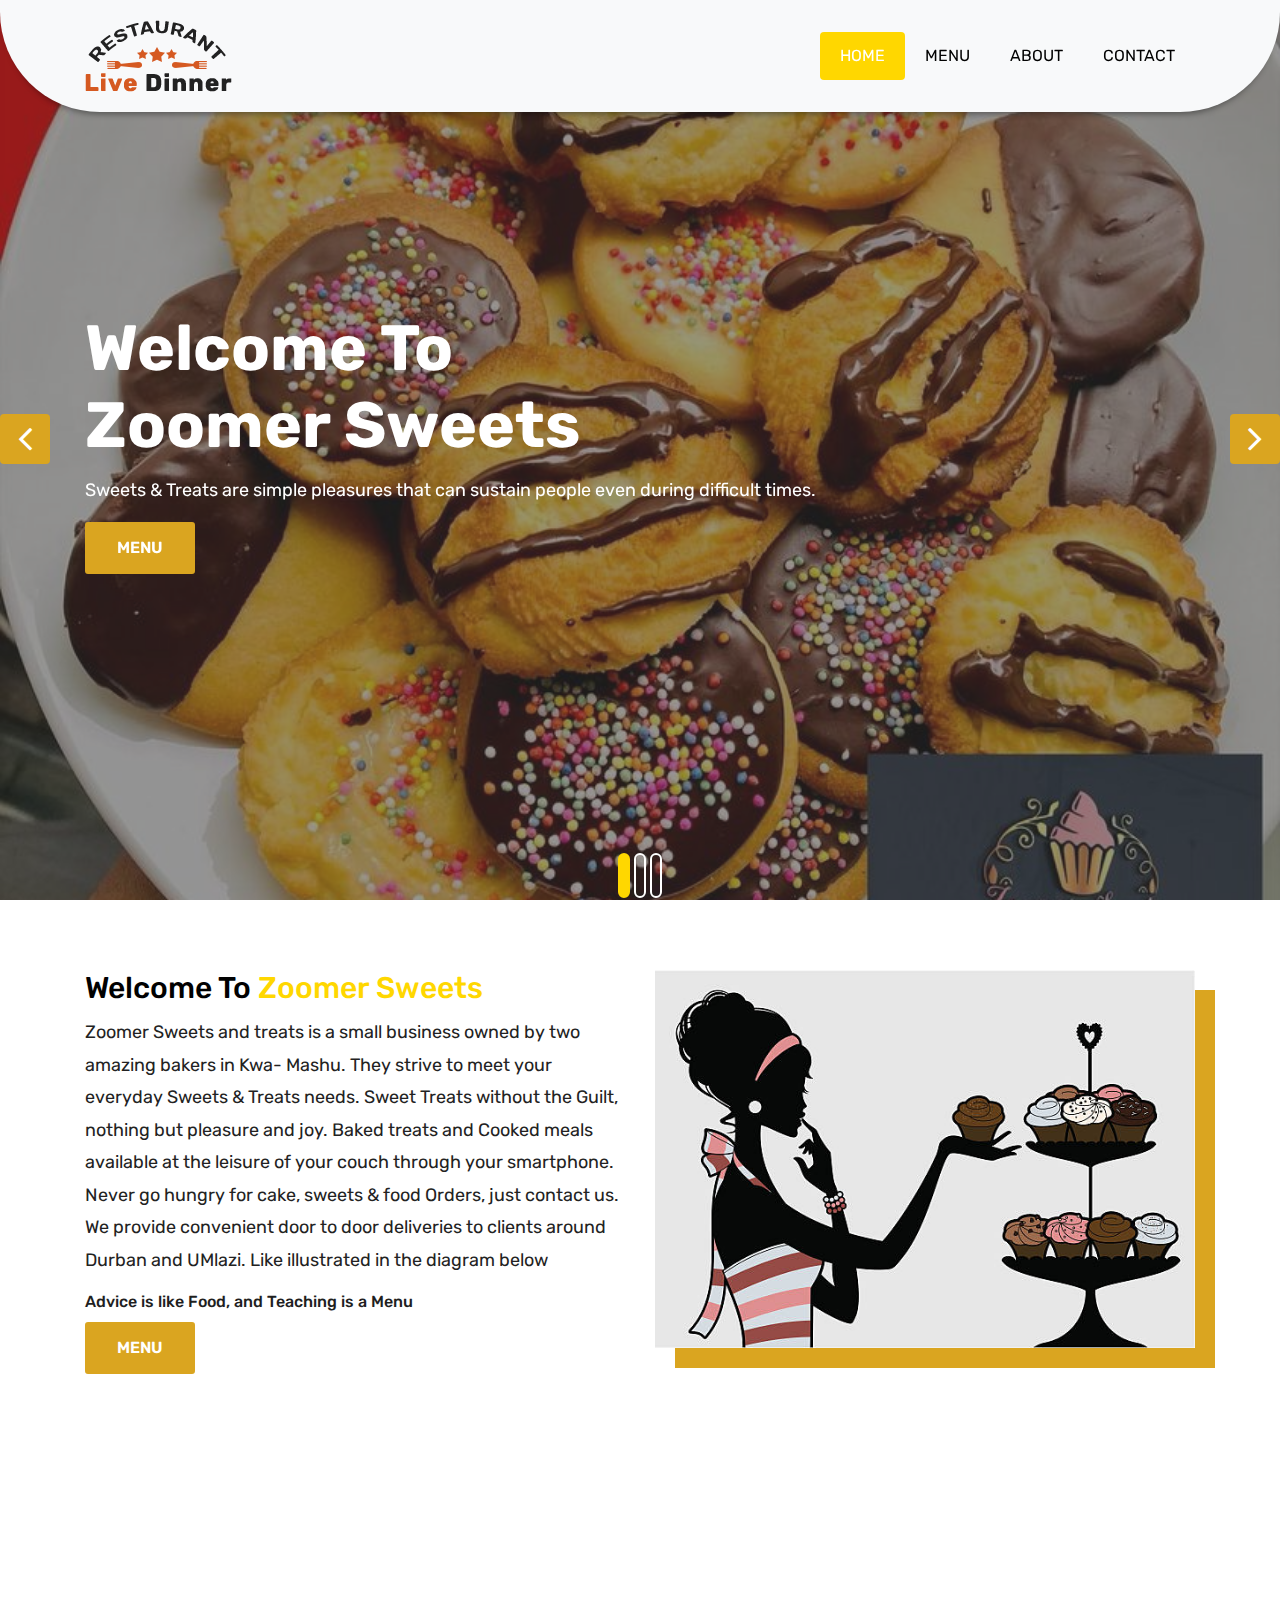
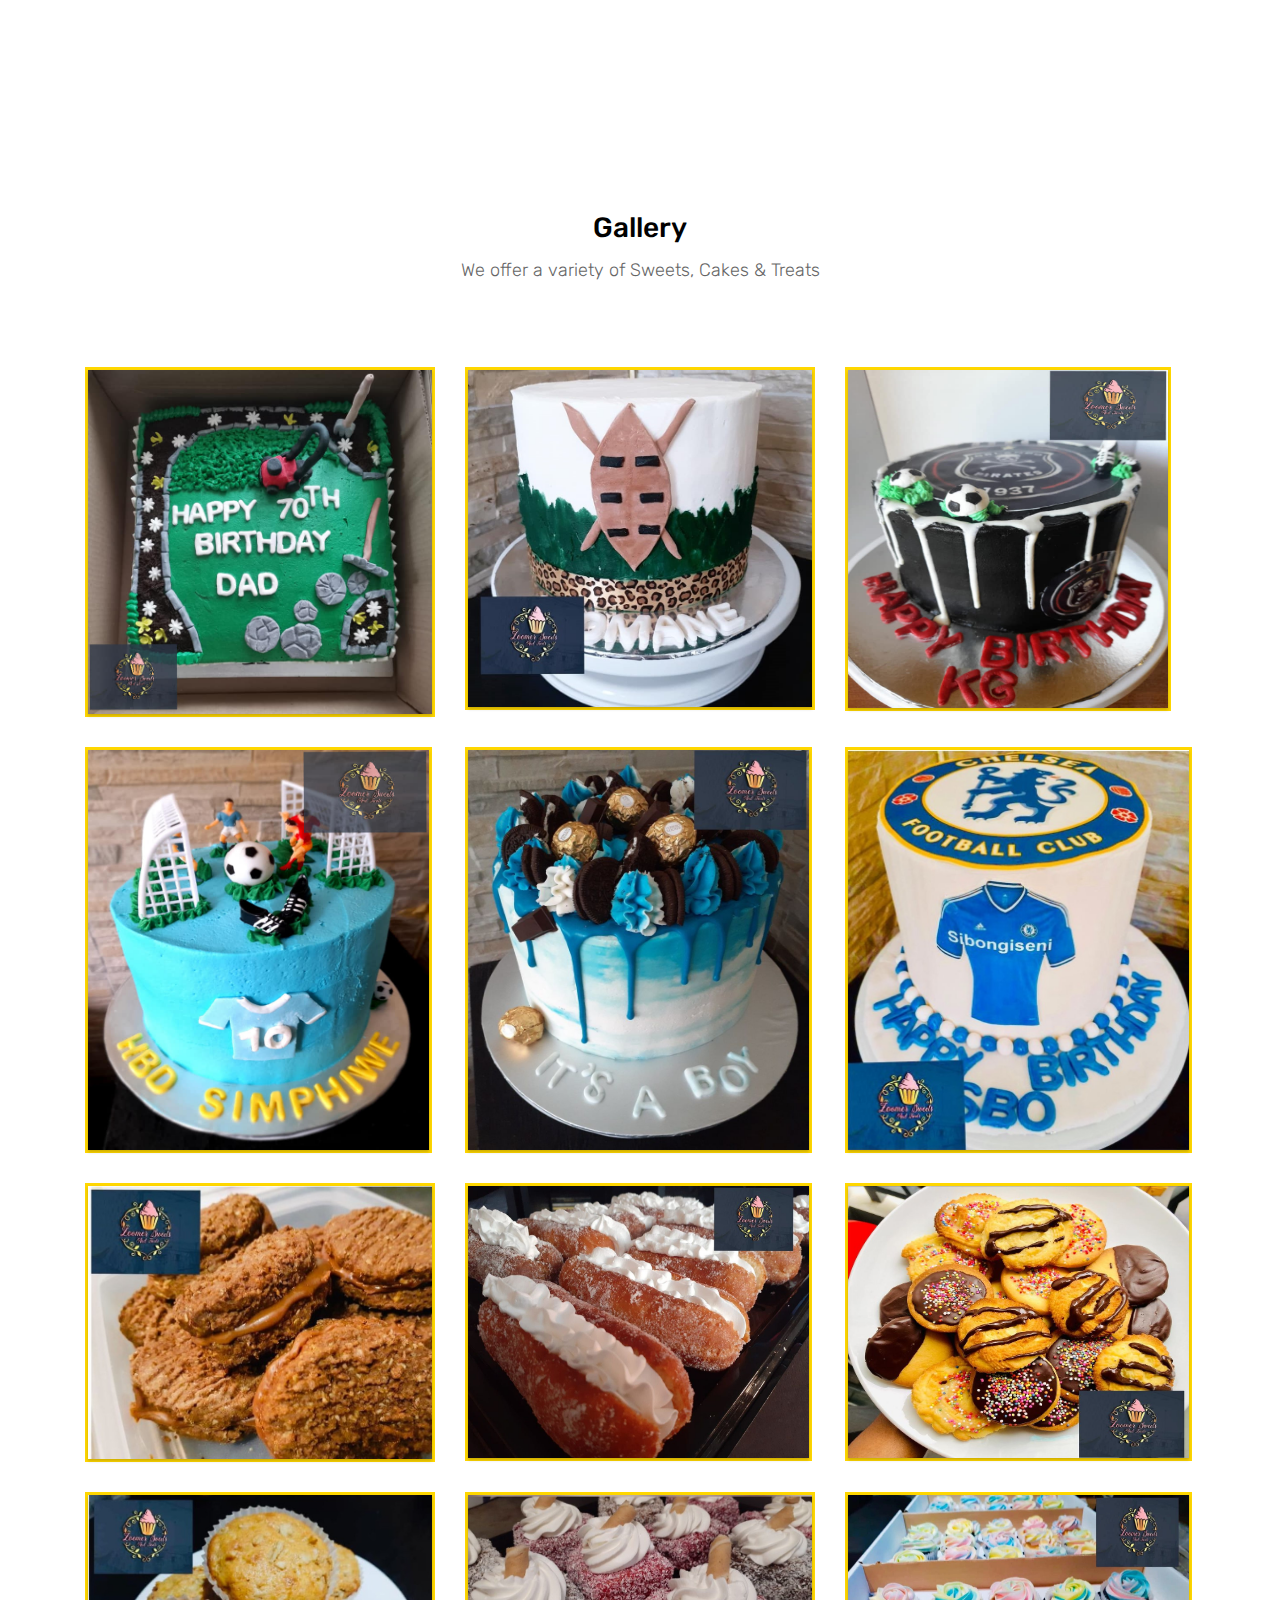
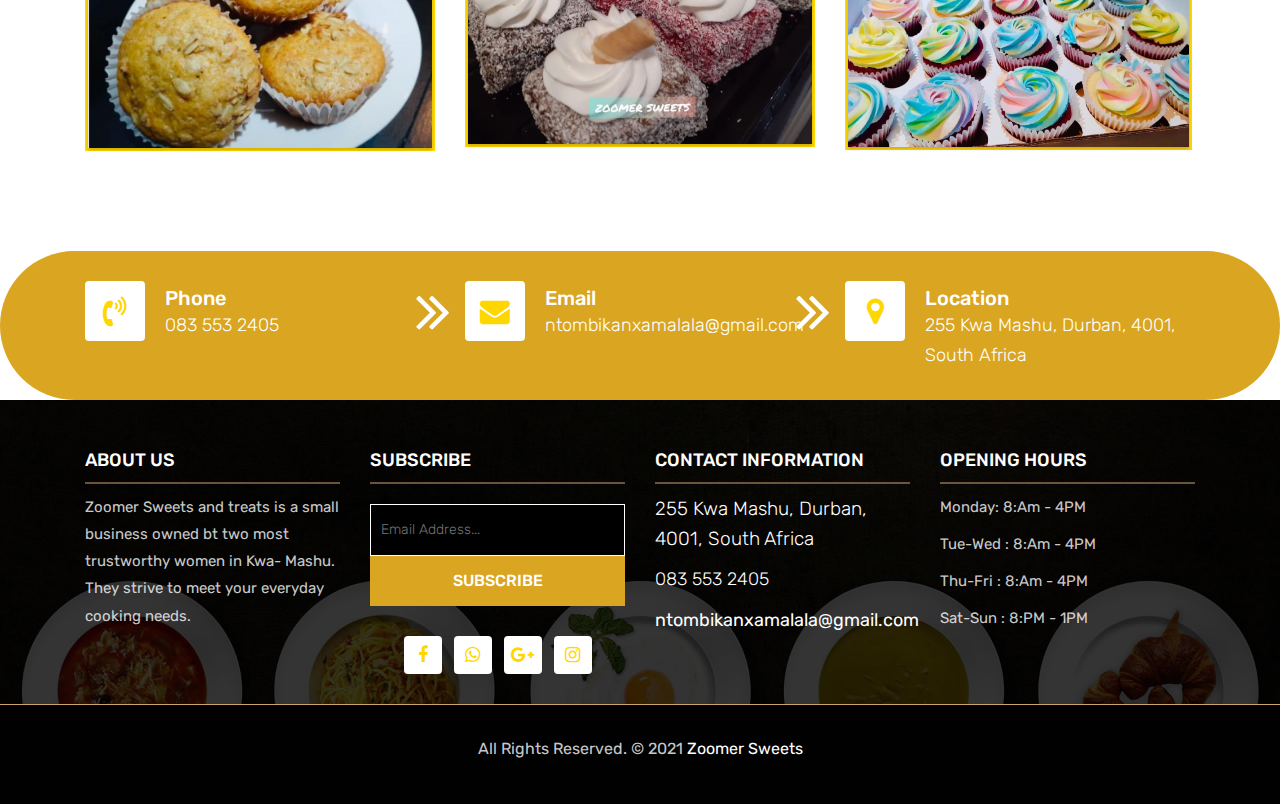
<file: index.html>
<!DOCTYPE html>
<html lang="en"><!-- Basic -->
<head>
	<meta charset="utf-8">
    <meta http-equiv="X-UA-Compatible" content="IE=edge">   
   
    <!-- Mobile Metas -->
    <meta name="viewport" content="width=device-width, initial-scale=1">
 
     <!-- Site Metas -->
    <title>Zoomer Sweets</title>  
    <meta name="keywords" content="">
    <meta name="description" content="">
    <meta name="author" content="">

    <!-- Site Icons -->
    <link rel="shortcut icon" href="images/favicon.ico" type="image/x-icon">
    <link rel="apple-touch-icon" href="images/apple-touch-icon.png">

    <!-- Bootstrap CSS -->
    <link rel="stylesheet" href="css/bootstrap.min.css">    
	<!-- Site CSS -->
    <link rel="stylesheet" href="css/style.css">    
    <!-- Responsive CSS -->
    <link rel="stylesheet" href="css/responsive.css">
    <!-- Custom CSS -->
    <link rel="stylesheet" href="css/custom.css">

    <!--[if lt IE 9]>
      <script src="https://oss.maxcdn.com/libs/html5shiv/3.7.0/html5shiv.js"></script>
      <script src="https://oss.maxcdn.com/libs/respond.js/1.4.2/respond.min.js"></script>
    <![endif]-->

</head>

<body>
	<!-- Start header -->
	<header class="top-navbar">
		<nav class="navbar navbar-expand-lg navbar-light bg-light">
			<div class="container">
				<a class="navbar-brand" href="index.html">
					<img src="images/logo.png" alt="" />
				</a>
				<button class="navbar-toggler" type="button" data-toggle="collapse" data-target="#navbars-rs-food" aria-controls="navbars-rs-food" aria-expanded="false" aria-label="Toggle navigation">
				  <span class="navbar-toggler-icon"></span>
				</button>
				<div class="collapse navbar-collapse" id="navbars-rs-food">
					<ul class="navbar-nav ml-auto">
						<li class="nav-item active"><a class="nav-link" href="index.html">Home</a></li>
						<li class="nav-item"><a class="nav-link" href="menu.html">Menu</a></li>
						<li class="nav-item"><a class="nav-link" href="about.html">About</a></li>
						<li class="nav-item"><a class="nav-link" href="contact.html">Contact</a></li>
					</ul>
				</div>
			</div>
		</nav>
	</header>
	<!-- End header -->
	
	<!-- Start slides -->
	<div id="slides" class="cover-slides">
		<ul class="slides-container">
			<li class="text-left">
				<img src="images/211838710_320347453074104_2418344915669552150_n.jpg" alt="">
				<div class="container">
					<div class="row">
						<div class="col-md-12">
							<h1 class="m-b-20"><strong>Welcome To <br> Zoomer Sweets</strong></h1>
							<p class="m-b-40">Sweets & Treats are simple pleasures that can sustain people even during difficult times.<br></p>
							<p><a class="btn btn-lg btn-circle btn-outline-new-white" href="menu.html">Menu</a></p>
						</div>
					</div>
				</div>
			</li>
			<li class="text-left">
				<img src="images/173004909_267454935030023_1474667955118348497_n.jpg" alt="">
				<div class="container">
					<div class="row">
						<div class="col-md-12">
							<h1 class="m-b-20"><strong>Welcome To <br> Zoomer Sweets</strong></h1>
							<p class="m-b-40">Sweets & Treats are simple pleasures that can sustain people even during difficult times. </p>
							<p><a class="btn btn-lg btn-circle btn-outline-new-white" href="menu.html">Menu</a></p>
						</div>
					</div>
				</div>
			</li>
			<li class="text-left">
				<img src="images/240868536_358183119290537_610842715596393637_n.jpg" alt="">
				<div class="container">
					<div class="row">
						<div class="col-md-12">
							<h1 class="m-b-20"><strong>Welcome To <br> Zoomer Sweets</strong></h1>
							<p class="m-b-40">Sweets & Treats are simple pleasures that can sustain people even during difficult times.  <br></p>
							<p><a class="btn btn-lg btn-circle btn-outline-new-white" href="menu.html">Menu</a></p>
						</div>
					</div>
				</div>
			</li>
		</ul>
		<div class="slides-navigation">
			<a href="#" class="next"><i class="fa fa-angle-right" aria-hidden="true"></i></a>
			<a href="#" class="prev"><i class="fa fa-angle-left" aria-hidden="true"></i></a>
		</div>
	</div>
	<!-- End slides -->
	
	<!-- Start About -->
	<div class="about-section-box">
		<div class="container">
			<div class="row">
				<div class="col-lg-6 col-md-6 col-sm-12 text-center">
					<div class="inner-column">
						<h1>Welcome To <span>Zoomer Sweets</span></h1>
						<p>Zoomer Sweets and treats is a small business owned by two amazing bakers in Kwa- Mashu. They strive to meet your everyday Sweets & Treats needs. Sweet Treats without the Guilt, nothing but pleasure and joy. Baked treats and Cooked meals available at the leisure of your couch through your smartphone. Never go hungry for cake, sweets & food Orders, just contact us. We provide convenient door to door deliveries to clients around Durban and UMlazi. Like illustrated in the diagram below </p>
						<h4>Advice is like Food, and Teaching is a Menu</h4>
						<a class="btn btn-lg btn-circle btn-outline-new-white" href="menu.html">Menu</a>
					</div>
				</div>
				<div class="col-lg-6 col-md-6 col-sm-12">
					<img src="images/istockphoto-165681105-612x612.jpg" alt="" class="img-fluid">
				</div>
			</div>
		</div>
	</div>
	<!-- End About -->
	
	<!-- Start QT -->
	<div class="qt-box qt-background">
		<div class="container">
			<div class="row">
				<div class="col-md-8 ml-auto mr-auto text-center">
					<p class="lead ">
						" Never say “no” to sweets!. "
					</p>
					<span class="lead">-</span>
				</div>
			</div>
		</div>
	</div>
	<!-- End QT -->
	
	<!-- Start Gallery -->
	<div class="gallery-box">
		<div class="container">
			<div class="row">
				<div class="col-lg-12">
					<div class="heading-title text-center">
						<h2>Gallery</h2>
						<p>We offer a variety of Sweets, Cakes & Treats</p>
					</div>
				</div>
			</div>
			<div class="tz-gallery">
				<div class="row">
					<div class="col-sm-12 col-md-4 col-lg-4">
						<a class="lightbox" href="images/169770111_263006415474875_3356868342020929297_n.jpg">
							<img class="img-fluid" src="images/169770111_263006415474875_3356868342020929297_n.jpg" alt="Gallery Images">
						</a>
					</div>
					<div class="col-sm-6 col-md-4 col-lg-4">
						<a class="lightbox" href="images/217409463_327651352343714_1012844822613691170_.jpg">
							<img class="img-fluid" src="images/217409463_327651352343714_1012844822613691170_.jpg" alt="Gallery Images">
						</a>
					</div>
					<div class="col-sm-6 col-md-4 col-lg-4">
						<a class="lightbox" href="images/160894278_249997060109144_5948994235030412653_n.jpg">
							<img class="img-fluid1" src="images/160894278_249997060109144_5948994235030412653_n.jpg" alt="Gallery Images">
						</a>
					</div>
					<div class="col-sm-12 col-md-4 col-lg-4">
						<a class="lightbox" href="images/161378827_249996890109161_6001190410287119083_n.jpg">
							<img class="img-fluid2" src="images/161378827_249996890109161_6001190410287119083_n.jpg" alt="Gallery Images">
						</a>
					</div>
					<div class="col-sm-6 col-md-4 col-lg-4">
						<a class="lightbox" href="images/233120025_343999697375546_5641816181728270557_n.jpg">
							<img class="img-fluid2" src="images/233120025_343999697375546_5641816181728270557_n.jpg" alt="Gallery Images">
						</a>
					</div> 
					<div class="col-sm-6 col-md-4 col-lg-4">
						<a class="lightbox" href="images/239146917_358825375892978_5488078568416209166_m.jpg">
							<img class="img-fluid2" src="images/239146917_358825375892978_5488078568416209166_m.jpg" alt="Gallery Images">
						</a>
					</div>
					<div class="col-sm-6 col-md-4 col-lg-4">
						<a class="lightbox" href="images/241535314_364866478622201_803178556044060640_n11.jpg">
							<img class="img-fluid" src="images/241535314_364866478622201_803178556044060640_n11.jpg" alt="Gallery Images">
						</a>
					</div>
					<div class="col-sm-6 col-md-4 col-lg-4">
						<a class="lightbox" href="images/227117889_336944271414422_8721067513540183637_n.jpg">
							<img class="img-fluid3" src="images/227117889_336944271414422_8721067513540183637_n.jpg" alt="Gallery Images">
						</a>
					</div>
					<div class="col-sm-6 col-md-4 col-lg-4">
						<a class="lightbox" href="images/211838710_320347453074104_2418344915669552150_n.jpg">
							<img class="img-fluid3" src="images/211838710_320347453074104_2418344915669552150_n.jpg" alt="Gallery Images">
						</a>
					</div>
						<div class="col-sm-6 col-md-4 col-lg-4">
							<a class="lightbox" href="images/225749149_346573363784846_8153962617720573935_m.jpg">
								<img class="img-fluid" src="images/225749149_346573363784846_8153962617720573935_m.jpg" alt="Gallery Images">
							</a>
						</div>
						<div class="col-sm-6 col-md-4 col-lg-4">
							<a class="lightbox" href="images/120567595_151350466640471_563487767390138285_m.jpg">
								<img class="img-fluid" src="images/120567595_151350466640471_563487767390138285_m.jpg" alt="Gallery Images">
							</a>
						</div>
						<div class="col-sm-6 col-md-4 col-lg-4">
							<a class="lightbox" href="images/242271350_371434027965446_6558409207810005191_m.jpg">
								<img class="img-fluid4" src="images/242271350_371434027965446_6558409207810005191_m.jpg" alt="Gallery Images">
							</a>
						</div>
					</div>
				</div>
			</div>
		</div>
	</div>
	<!-- End Gallery -->
	
	<!-- Start Contact info -->
	<div class="contact-imfo-box">
		<div class="container">
			<div class="row">
				<div class="col-md-4 arrow-right">
					<i class="fa fa-volume-control-phone"></i>
					<div class="overflow-hidden">
						<h4>Phone</h4>
						<a href="tel:+27835532405" target="_blank">
						<p class="lead">
							083 553 2405
						</p>
						</a>
					</div>
				</div>
				<div class="col-md-4 arrow-right">
					<i class="fa fa-envelope"></i>
					<div class="overflow-hidden">
						<h4>Email</h4>
						<a href="mailto:ntombikax=nxamalala@gmail.com" target="_blank">
						<p class="lead">
							ntombikanxamalala@gmail.com
						</p>
						</a>
					</div>
				</div>
				<div class="col-md-4">
					<i class="fa fa-map-marker"></i>
					<div class="overflow-hidden">
						<h4>Location</h4>
						<p class="lead">
							255 Kwa Mashu, Durban, 4001, South Africa
						</p>
					</div>
				</div>
			</div>
		</div>
	</div>
	<!-- End Contact info -->
	
	<!-- Start Footer -->
	<footer class="footer-area bg-f">
		<div class="container">
			<div class="row">
				<div class="col-lg-3 col-md-6">
					<h3>About Us</h3>
					<p>Zoomer Sweets and treats is a small business owned bt two most trustworthy women in Kwa- Mashu. They strive to meet your everyday cooking needs.</p>
				</div>
				<div class="col-lg-3 col-md-6">
					<h3>Subscribe</h3>
					<div class="subscribe_form">
						<form class="subscribe_form">
							<input name="EMAIL" id="subs-email" class="form_input" placeholder="Email Address..." type="email">
							<button type="submit" class="submit">SUBSCRIBE</button>
							<div class="clearfix"></div>
						</form>
					</div>
					<ul class="list-inline f-social">
						<li class="list-inline-item"><a href="https://www.facebook.com/messages/t/102450164863835" target="_blank"><i class="fa fa-facebook" aria-hidden="true"></i></a></li>
						<li class="list-inline-item"><a href="https://wa.me/+27835532405" target="_blank"><i class="fa fa-whatsapp" aria-hidden="true"></i></a></li>
						<li class="list-inline-item"><a href="mailto:ntombikax=nxamalala@gmail.com" target="_blank"><i class="fa fa-google-plus" aria-hidden="true"></i></a></li>
						<li class="list-inline-item"><a href="https://www.instagram.com/zoomersweets/?hl=en" target="_blank"><i class="fa fa-instagram" aria-hidden="true"></i></a></li>
					</ul>
				</div>
				<div class="col-lg-3 col-md-6">
					<h3>Contact information</h3>
					<p class="lead">255 Kwa Mashu, Durban, 4001, South Africa</p>
					<p class="lead"><a href="#">083 553 2405</a></p>
					<p><a href="mailto:ntombikax=nxamalala@gmail.com"> ntombikanxamalala@gmail.com</a></p>
				</div>
				<div class="col-lg-3 col-md-6">
					<h3>Opening hours</h3>
					<p><span class="text-color">Monday: </span>8:Am - 4PM</p>
					<p><span class="text-color">Tue-Wed :</span> 8:Am - 4PM</p>
					<p><span class="text-color">Thu-Fri :</span> 8:Am - 4PM</p>
					<p><span class="text-color">Sat-Sun :</span> 8:PM - 1PM</p>
				</div>
			</div>
		</div>
		
		<div class="copyright">
			<div class="container">
				<div class="row">
					<div class="col-lg-12">
						<p class="company-name">All Rights Reserved. &copy; 2021 <a href="#">Zoomer Sweets</a></p>
					</div>
				</div>
			</div>
		</div>
		
	</footer>
	<!-- End Footer -->
	
	<a href="#" id="back-to-top" title="Back to top" style="display: none;"><i class="fa fa-angle-up" aria-hidden="true"></i></a>

	<!-- ALL JS FILES -->
	<script src="js/jquery-3.2.1.min.js"></script>
	<script src="js/popper.min.js"></script>
	<script src="js/bootstrap.min.js"></script>
    <!-- ALL PLUGINS -->
	<script src="js/jquery.superslides.min.js"></script>
	<script src="js/images-loded.min.js"></script>
	<script src="js/isotope.min.js"></script>
	<script src="js/baguetteBox.min.js"></script>
	<script src="js/form-validator.min.js"></script>
    <script src="js/contact-form-script.js"></script>
    <script src="js/custom.js"></script>
</body>
</html>
</file>
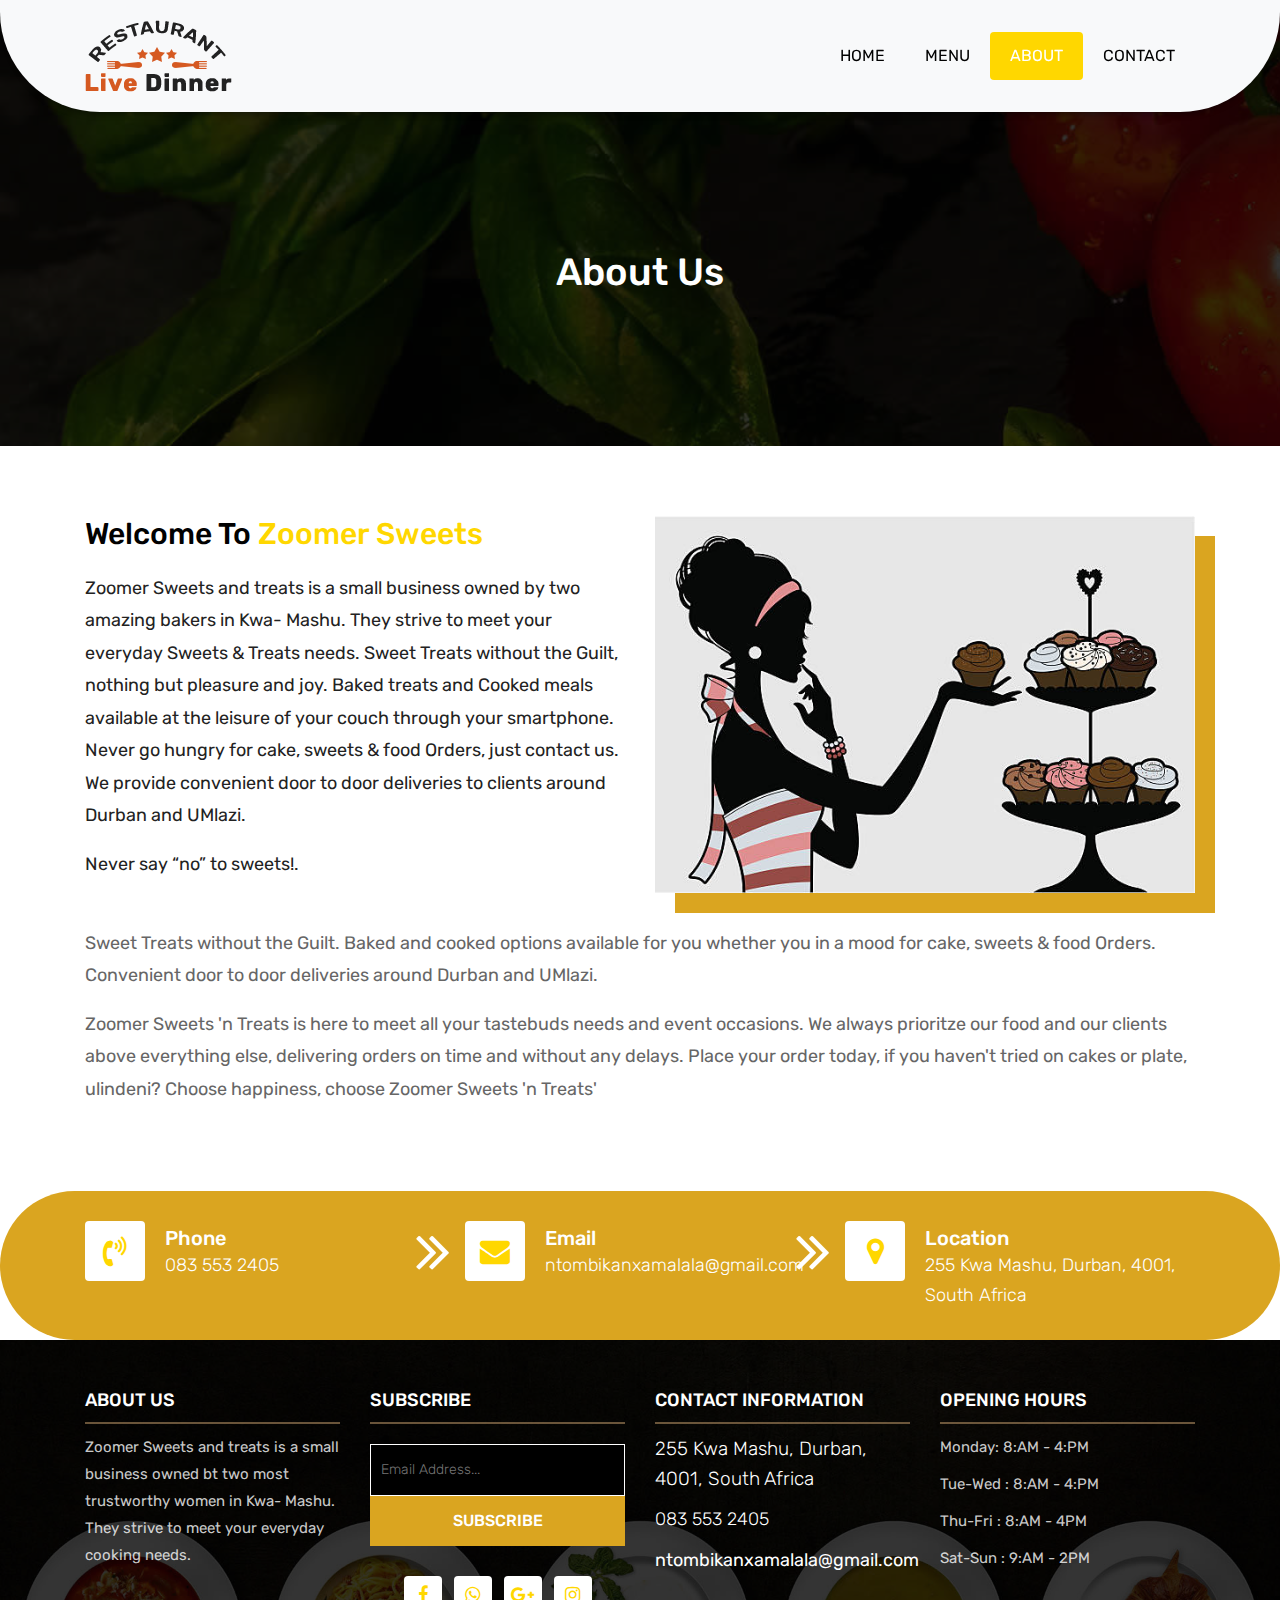
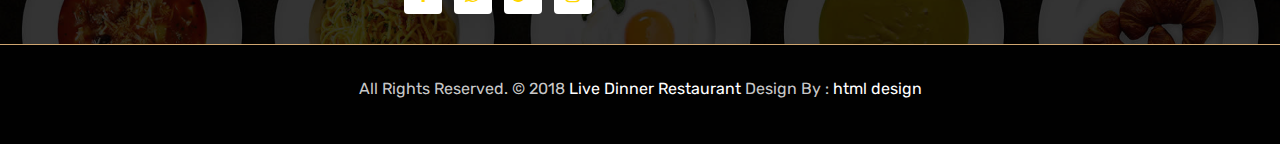
<file: about.html>
<!DOCTYPE html>
<html lang="en"><!-- Basic -->
<head>
	<meta charset="utf-8">
    <meta http-equiv="X-UA-Compatible" content="IE=edge">   
   
    <!-- Mobile Metas -->
    <meta name="viewport" content="width=device-width, initial-scale=1">
 
     <!-- Site Metas -->
    <title>Zoomer Sweets</title>  
    <meta name="keywords" content="">
    <meta name="description" content="">
    <meta name="author" content="">

    <!-- Site Icons -->
    <link rel="shortcut icon" href="images/favicon.ico" type="image/x-icon">
    <link rel="apple-touch-icon" href="images/apple-touch-icon.png">

    <!-- Bootstrap CSS -->
    <link rel="stylesheet" href="css/bootstrap.min.css">    
	<!-- Site CSS -->
    <link rel="stylesheet" href="css/style.css">    
    <!-- Responsive CSS -->
    <link rel="stylesheet" href="css/responsive.css">
    <!-- Custom CSS -->
    <link rel="stylesheet" href="css/custom.css">

    <!--[if lt IE 9]>
      <script src="https://oss.maxcdn.com/libs/html5shiv/3.7.0/html5shiv.js"></script>
      <script src="https://oss.maxcdn.com/libs/respond.js/1.4.2/respond.min.js"></script>
    <![endif]-->

</head>

<body>
	<!-- Start header -->
	<header class="top-navbar">
		<nav class="navbar navbar-expand-lg navbar-light bg-light">
			<div class="container">
				<a class="navbar-brand" href="index.html">
					<img src="images/logo.png" alt="" />
				</a>
				<button class="navbar-toggler" type="button" data-toggle="collapse" data-target="#navbars-rs-food" aria-controls="navbars-rs-food" aria-expanded="false" aria-label="Toggle navigation">
				  <span class="navbar-toggler-icon"></span>
				</button>
				<div class="collapse navbar-collapse" id="navbars-rs-food">
					<ul class="navbar-nav ml-auto">
						<li class="nav-item"><a class="nav-link" href="index.html">Home</a></li>
						<li class="nav-item"><a class="nav-link" href="menu.html">Menu</a></li>
						<li class="nav-item active"><a class="nav-link" href="about.html">About</a></li>
						<li class="nav-item"><a class="nav-link" href="contact.html">Contact</a></li>
					</ul>
				</div>
			</div>
		</nav>
	</header>
	<!-- End header -->
	
	<!-- Start header -->
	<div class="all-page-title page-breadcrumb">
		<div class="container text-center">
			<div class="row">
				<div class="col-lg-12">
					<h1>About Us</h1>
				</div>
			</div>
		</div>
	</div>
	<!-- End header -->
	
	<!-- Start About -->
	<div class="about-section-box">
		<div class="container">
			<div class="row">
				<div class="col-lg-6 col-md-6 text-center">
					<div class="inner-column">
						<h1>Welcome To <span>Zoomer Sweets</span></h1>
						<h4></h4>
						<p>Zoomer Sweets and treats is a small business owned by two amazing bakers in Kwa- Mashu. They strive to meet your everyday Sweets & Treats needs. Sweet Treats without the Guilt, nothing but pleasure and joy. Baked treats and Cooked meals available at the leisure of your couch through your smartphone. Never go hungry for cake, sweets & food Orders, just contact us. We provide convenient door to door deliveries to clients around Durban and UMlazi. </p>
						<p>Never say “no” to sweets!.</p>
					</div>
				</div>
				<div class="col-lg-6 col-md-6">
					<img src="images/istockphoto-165681105-612x612.jpg" alt="" class="img-fluid">
				</div>
				<div class="col-md-12">
					<div class="inner-pt">
						<p>Sweet Treats without the Guilt. Baked and cooked options available for you whether you in a mood for cake, sweets & food  Orders. Convenient door to door deliveries around Durban and UMlazi. </p>
						<p>Zoomer Sweets 'n Treats is here to meet all your tastebuds needs and event occasions. We always prioritze our food and our clients above everything else, delivering orders on time and without any delays. Place your order today, if you haven't tried on cakes or plate, ulindeni? Choose happiness, choose Zoomer Sweets 'n Treats' </p>
					</div>
				</div>
			</div>
		</div>
	</div>
	<!-- End About -->

	<!-- Start Contact info -->
	<div class="contact-imfo-box">
		<div class="container">
			<div class="row">
				<div class="col-md-4 arrow-right">
					<i class="fa fa-volume-control-phone"></i>
					<div class="overflow-hidden">
						<h4>Phone</h4>
						<a href="tel:+27835532405" target="_blank">
						<p class="lead">
							083 553 2405
						</p>
						</a>
					</div>
				</div>
				<div class="col-md-4 arrow-right">
					<i class="fa fa-envelope"></i>
					<div class="overflow-hidden">
						<h4>Email</h4>
						<a href="mailto:ntombikax=nxamalala@gmail.com" target="_blank">
						<p class="lead">
							ntombikanxamalala@gmail.com
						</p>
						</a>
					</div>
				</div>
				<div class="col-md-4">
					<i class="fa fa-map-marker"></i>
					<div class="overflow-hidden">
						<h4>Location</h4>
						<p class="lead">
							255 Kwa Mashu, Durban, 4001, South Africa
						</p>
					</div>
				</div>
			</div>
		</div>
	</div>
	<!-- End Contact info -->
	
	<!-- Start Footer -->
	<footer class="footer-area bg-f">
		<div class="container">
			<div class="row">
				<div class="col-lg-3 col-md-6">
					<h3>About Us</h3>
					<p>Zoomer Sweets and treats is a small business owned bt two most trustworthy women in Kwa- Mashu. They strive to meet your everyday cooking needs.</p>
				</div>
				<div class="col-lg-3 col-md-6">
					<h3>Subscribe</h3>
					<div class="subscribe_form">
						<form class="subscribe_form">
							<input name="EMAIL" id="subs-email" class="form_input" placeholder="Email Address..." type="email">
							<button type="submit" class="submit">SUBSCRIBE</button>
							<div class="clearfix"></div>
						</form>
					</div>
					<ul class="list-inline f-social">
						<li class="list-inline-item"><a href="https://www.facebook.com/messages/t/102450164863835" target="_blank"><i class="fa fa-facebook" aria-hidden="true"></i></a></li>
						<li class="list-inline-item"><a href="https://wa.me/+27835532405" target="_blank"><i class="fa fa-whatsapp" aria-hidden="true"></i></a></li>
						<li class="list-inline-item"><a href="mailto:ntombikax=nxamalala@gmail.com" target="_blank"><i class="fa fa-google-plus" aria-hidden="true"></i></a></li>
						<li class="list-inline-item"><a href="https://www.instagram.com/zoomersweets/?hl=en" target="_blank"><i class="fa fa-instagram" aria-hidden="true"></i></a></li>
					</ul>
				</div>
				<div class="col-lg-3 col-md-6">
					<h3>Contact information</h3>
					<p class="lead">255 Kwa Mashu, Durban, 4001, South Africa</p>
					<p class="lead"><a href="#">083 553 2405</a></p>
					<p><a href="mailto:ntombikax=nxamalala@gmail.com"> ntombikanxamalala@gmail.com</a></p>
				</div>
				<div class="col-lg-3 col-md-6">
					<h3>Opening hours</h3>
					<p><span class="text-color">Monday: </span> 8:AM - 4:PM</p>
					<p><span class="text-color">Tue-Wed :</span> 8:AM - 4:PM</p>
					<p><span class="text-color">Thu-Fri :</span> 8:AM - 4PM</p>
					<p><span class="text-color">Sat-Sun :</span> 9:AM - 2PM</p>
				</div>
			</div>
		</div>
		
		<div class="copyright">
			<div class="container">
				<div class="row">
					<div class="col-lg-12">
						<p class="company-name">All Rights Reserved. &copy; 2018 <a href="#">Live Dinner Restaurant</a> Design By : 
					<a href="https://html.design/">html design</a></p>
					</div>
				</div>
			</div>
		</div>
		
	</footer>
	<!-- End Footer -->
	
	<a href="#" id="back-to-top" title="Back to top" style="display: none;"><i class="fa fa-angle-up" aria-hidden="true"></i></a>

	<!-- ALL JS FILES -->
	<script src="js/jquery-3.2.1.min.js"></script>
	<script src="js/popper.min.js"></script>
	<script src="js/bootstrap.min.js"></script>
    <!-- ALL PLUGINS -->
	<script src="js/jquery.superslides.min.js"></script>
	<script src="js/images-loded.min.js"></script>
	<script src="js/isotope.min.js"></script>
	<script src="js/baguetteBox.min.js"></script>
	<script src="js/form-validator.min.js"></script>
    <script src="js/contact-form-script.js"></script>
    <script src="js/custom.js"></script>
</body>
</html>
</file>
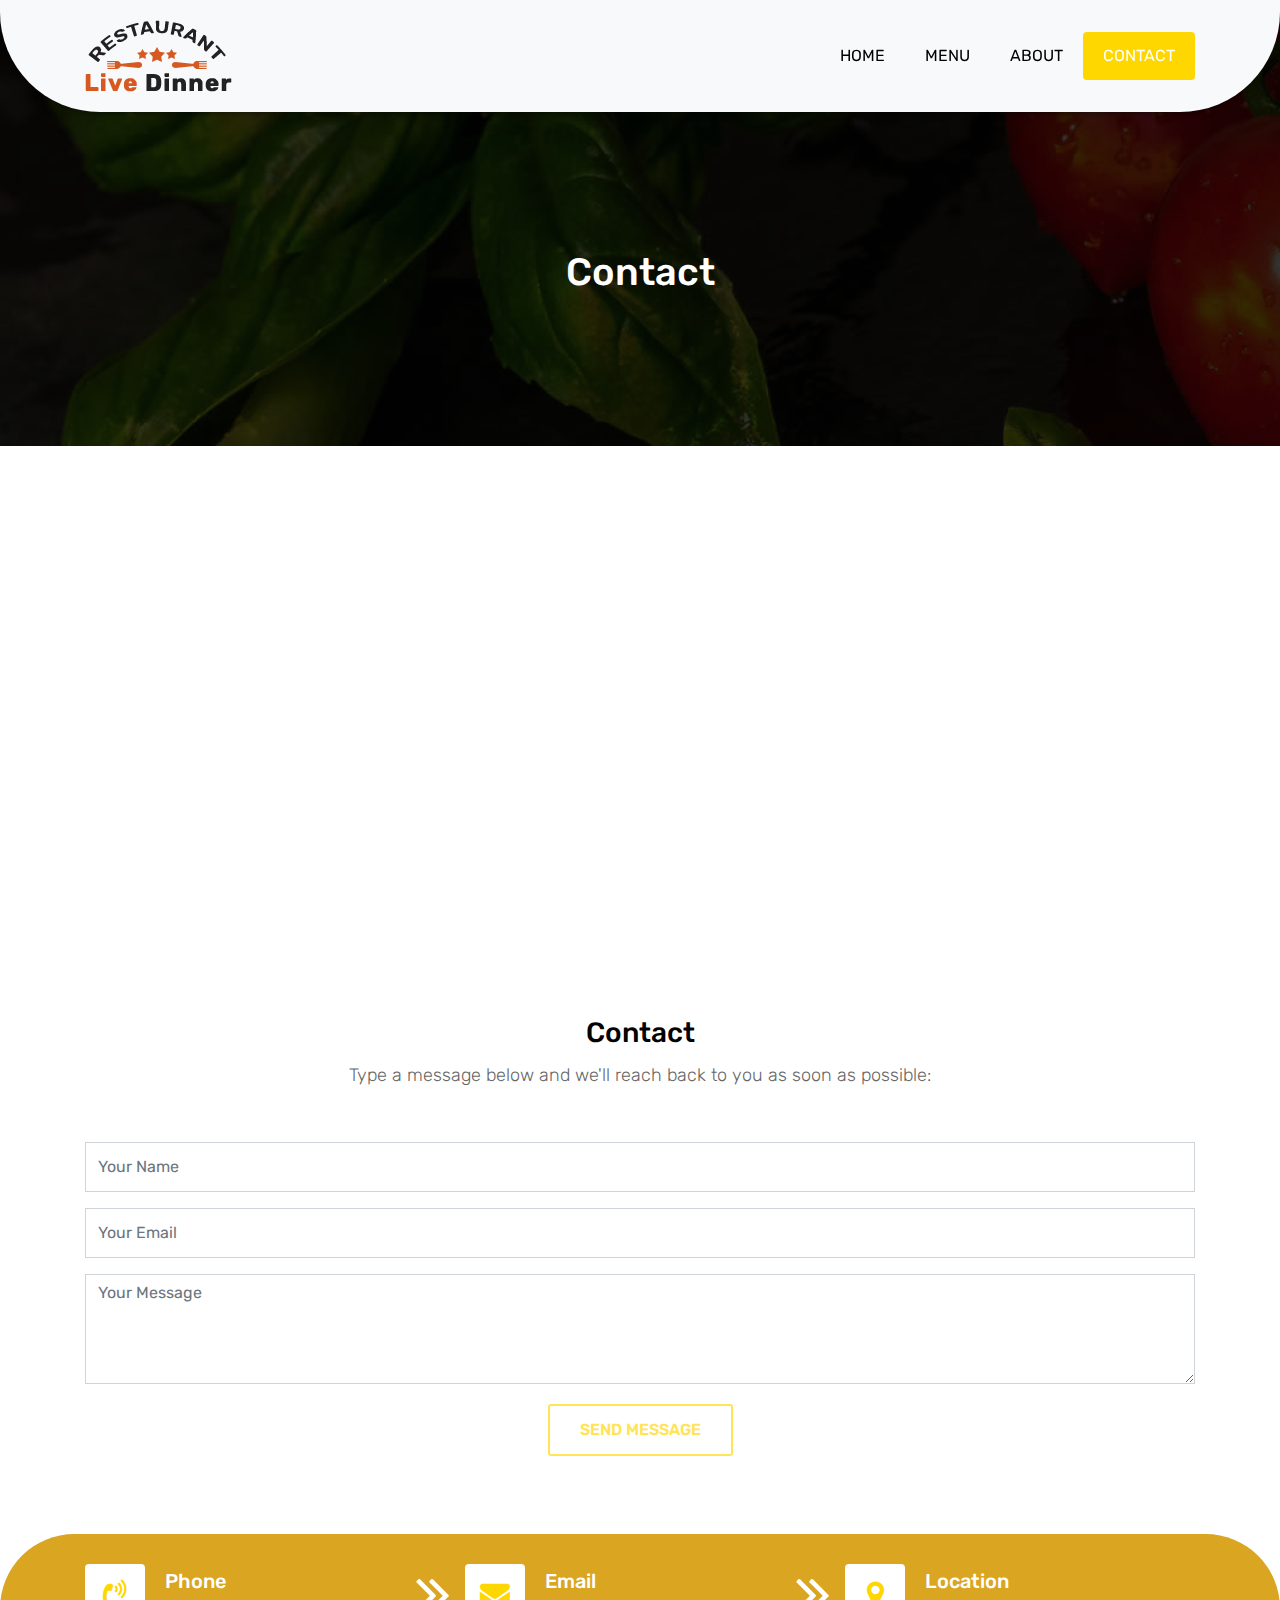
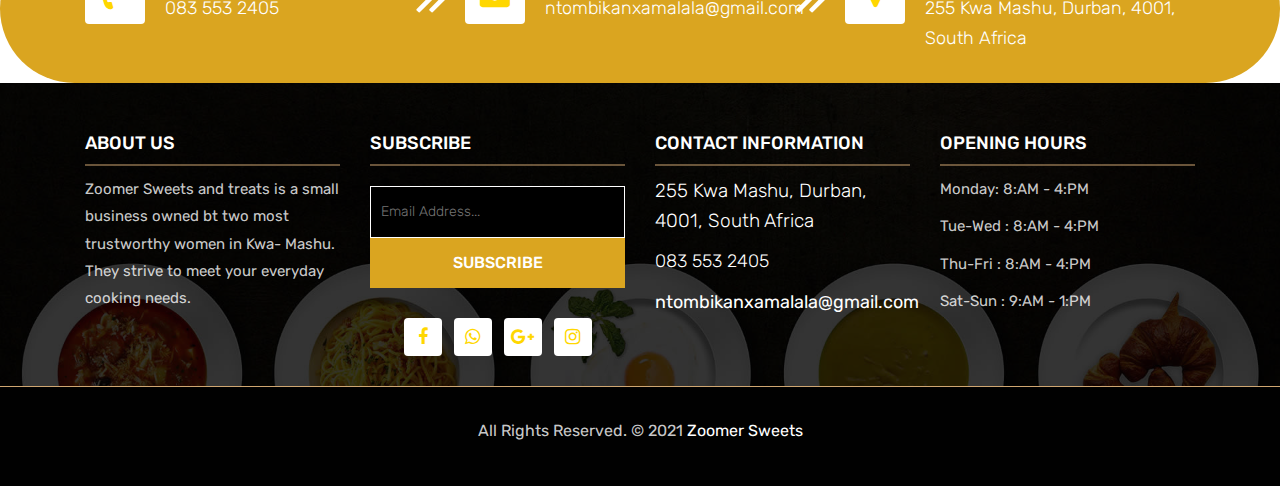
<file: contact.html>
<!DOCTYPE html>
<html lang="en"><!-- Basic -->
<head>
	<meta charset="utf-8">
    <meta http-equiv="X-UA-Compatible" content="IE=edge">   
   
    <!-- Mobile Metas -->
    <meta name="viewport" content="width=device-width, initial-scale=1">
 
     <!-- Site Metas -->
    <title>Zoomer Sweets</title>  
    <meta name="keywords" content="">
    <meta name="description" content="">
    <meta name="author" content="">

    <!-- Site Icons -->
    <link rel="shortcut icon" href="images/favicon.ico" type="image/x-icon">
    <link rel="apple-touch-icon" href="images/apple-touch-icon.png">

    <!-- Bootstrap CSS -->
    <link rel="stylesheet" href="css/bootstrap.min.css">    
	<!-- Site CSS -->
    <link rel="stylesheet" href="css/style.css">    
    <!-- Responsive CSS -->
    <link rel="stylesheet" href="css/responsive.css">
    <!-- Custom CSS -->
    <link rel="stylesheet" href="css/custom.css">

    <!--[if lt IE 9]>
      <script src="https://oss.maxcdn.com/libs/html5shiv/3.7.0/html5shiv.js"></script>
      <script src="https://oss.maxcdn.com/libs/respond.js/1.4.2/respond.min.js"></script>
    <![endif]-->

</head>

<body>
	<!-- Start header -->
	<header class="top-navbar">
		<nav class="navbar navbar-expand-lg navbar-light bg-light">
			<div class="container">
				<a class="navbar-brand" href="index.html">
					<img src="images/logo.png" alt="" />
				</a>
				<button class="navbar-toggler" type="button" data-toggle="collapse" data-target="#navbars-rs-food" aria-controls="navbars-rs-food" aria-expanded="false" aria-label="Toggle navigation">
				  <span class="navbar-toggler-icon"></span>
				</button>
				<div class="collapse navbar-collapse" id="navbars-rs-food">
					<ul class="navbar-nav ml-auto">
						<li class="nav-item"><a class="nav-link" href="index.html">Home</a></li>
						<li class="nav-item"><a class="nav-link" href="menu.html">Menu</a></li>
						<li class="nav-item"><a class="nav-link" href="about.html">About</a></li>
						<li class="nav-item active"><a class="nav-link" href="contact.html">Contact</a></li>
					</ul>
				</div>
			</div>
		</nav>
	</header>
	<!-- End header -->
	
	<!-- Start All Pages -->
	<div class="all-page-title page-breadcrumb">
		<div class="container text-center">
			<div class="row">
				<div class="col-lg-12">
					<h1>Contact</h1>
				</div>
			</div>
		</div>
	</div>
	<!-- End All Pages -->
	
	<!-- Start Contact -->
	<div class="map-full"></div>
	<div class="contact-box">
		<div class="container">
			<div class="row">
				<div class="col-lg-12">
					<div class="heading-title text-center">
						<h2>Contact</h2>
						<p>Type a message below and we'll reach back to you as soon as possible:</p>
					</div>
				</div>
			</div>
			<div class="row">
				<div class="col-lg-12">
					<form id="contactForm">
						<div class="row">
							<div class="col-md-12">
								<div class="form-group">
									<input type="text" class="form-control" id="name" name="name" placeholder="Your Name" required data-error="Please enter your name">
									<div class="help-block with-errors"></div>
								</div>                                 
							</div>
							<div class="col-md-12">
								<div class="form-group">
									<input type="text" placeholder="Your Email" id="email" class="form-control" name="name" required data-error="Please enter your email">
									<div class="help-block with-errors"></div>
								</div> 
							</div>
							<div class="col-md-12">
								<div class="form-group"> 
									<textarea class="form-control" id="message" placeholder="Your Message" rows="4" data-error="Write your message" required></textarea>
									<div class="help-block with-errors"></div>
								</div>
								<div class="submit-button text-center">
									<button class="btn btn-common" id="submit" type="submit">Send Message</button>
									<form action="https://formsubmit.co/ntombikanxamalala@gmail.com" method="POST">
									<div id="msgSubmit" class="h3 text-center hidden"></div> 
									<div class="clearfix"></div> 
									</form>
								</div>
							</div>
						</div>            
					</form>
				</div>
			</div>
		</div>
	</div>
	<!-- End Contact -->
	
	<!-- Start Contact info -->
	<div class="contact-imfo-box">
		<div class="container">
			<div class="row">
				<div class="col-md-4 arrow-right">
					<i class="fa fa-volume-control-phone"></i>
					<div class="overflow-hidden">
						<h4>Phone</h4>
						<a href="tel:+27835532405" target="_blank">
						<p class="lead">
							083 553 2405
						</p>
						</a>
					</div>
				</div>
				<div class="col-md-4 arrow-right">
					<i class="fa fa-envelope"></i>
					<div class="overflow-hidden">
						<h4>Email</h4>
						<a href="mailto:ntombikax=nxamalala@gmail.com" target="_blank">
						<p class="lead">
							ntombikanxamalala@gmail.com
						</p>
						</a>
					</div>
				</div>
				<div class="col-md-4">
					<i class="fa fa-map-marker"></i>
					<div class="overflow-hidden">
						<h4>Location</h4>
						<p class="lead">
							255 Kwa Mashu, Durban, 4001, South Africa
						</p>
					</div>
				</div>
			</div>
		</div>
	</div>
	<!-- End Contact info -->
	
	<!-- Start Footer -->
	<footer class="footer-area bg-f">
		<div class="container">
			<div class="row">
				<div class="col-lg-3 col-md-6">
					<h3>About Us</h3>
					<p>Zoomer Sweets and treats is a small business owned bt two most trustworthy women in Kwa- Mashu. They strive to meet your everyday cooking needs.</p>
				</div>
				<div class="col-lg-3 col-md-6">
					<h3>Subscribe</h3>
					<div class="subscribe_form">
						<form class="subscribe_form">
							<input name="EMAIL" id="subs-email" class="form_input" placeholder="Email Address..." type="email">
							<button type="submit" class="submit">SUBSCRIBE</button>
							<div class="clearfix"></div>
						</form>
					</div>
					<ul class="list-inline f-social">
						<li class="list-inline-item"><a href="https://www.facebook.com/messages/t/102450164863835" target="_blank"><i class="fa fa-facebook" aria-hidden="true"></i></a></li>
						<li class="list-inline-item"><a href="https://wa.me/+27835532405" target="_blank"><i class="fa fa-whatsapp" aria-hidden="true"></i></a></li>
						<li class="list-inline-item"><a href="mailto:ntombikax=nxamalala@gmail.com" target="_blank"><i class="fa fa-google-plus" aria-hidden="true"></i></a></li>
						<li class="list-inline-item"><a href="https://www.instagram.com/zoomersweets/?hl=en" target="_blank"><i class="fa fa-instagram" aria-hidden="true"></i></a></li>
					</ul>
				</div>
				<div class="col-lg-3 col-md-6">
					<h3>Contact information</h3>
					<p class="lead">255 Kwa Mashu, Durban, 4001, South Africa</p>
					<p class="lead"><a href="tel:+27835532405" target="_blank">083 553 2405</a></p>
					<p><a href="mailto:ntombikax=nxamalala@gmail.com" target="_blank"> ntombikanxamalala@gmail.com</a></p>
				</div>
				<div class="col-lg-3 col-md-6">
					<h3>Opening hours</h3>
					<p><span class="text-color">Monday: </span> 8:AM - 4:PM</p>
					<p><span class="text-color">Tue-Wed :</span> 8:AM - 4:PM</p>
					<p><span class="text-color">Thu-Fri :</span> 8:AM - 4:PM</p>
					<p><span class="text-color">Sat-Sun :</span> 9:AM - 1:PM</p>
				</div>
			</div>
		</div>
		
		<div class="copyright">
			<div class="container">
				<div class="row">
					<div class="col-lg-12">
						<p class="company-name">All Rights Reserved. &copy; 2021 <a href="#">Zoomer Sweets</a> </p>
					</div>
				</div>
			</div>
		</div>
		
	</footer>
	<!-- End Footer -->
	
	<a href="#" id="back-to-top" title="Back to top" style="display: none;"><i class="fa fa-angle-up" aria-hidden="true"></i></a>

	<!-- ALL JS FILES -->
	<script src="js/jquery-3.2.1.min.js"></script>
	<script src="js/popper.min.js"></script>
	<script src="js/bootstrap.min.js"></script>
    <!-- ALL PLUGINS -->
	
	<script src="js/jquery.superslides.min.js"></script>
	<script src="js/images-loded.min.js"></script>
	<script src="js/isotope.min.js"></script>
	<script src="js/baguetteBox.min.js"></script>
	<script src="js/jquery.mapify.js"></script>
	<script src="js/form-validator.min.js"></script>
    <script src="js/contact-form-script.js"></script>
    <script src="js/custom.js"></script>
	<script>
		$('.map-full').mapify({
			points: [
				{
					lat: 40.7143528,
					lng: -74.0059731,
					marker: true,
					title: 'Marker title',
					infoWindow: 'Live Dinner Restaurant'
				}
			]
		});	
	</script>
</body>
</html>
</file>
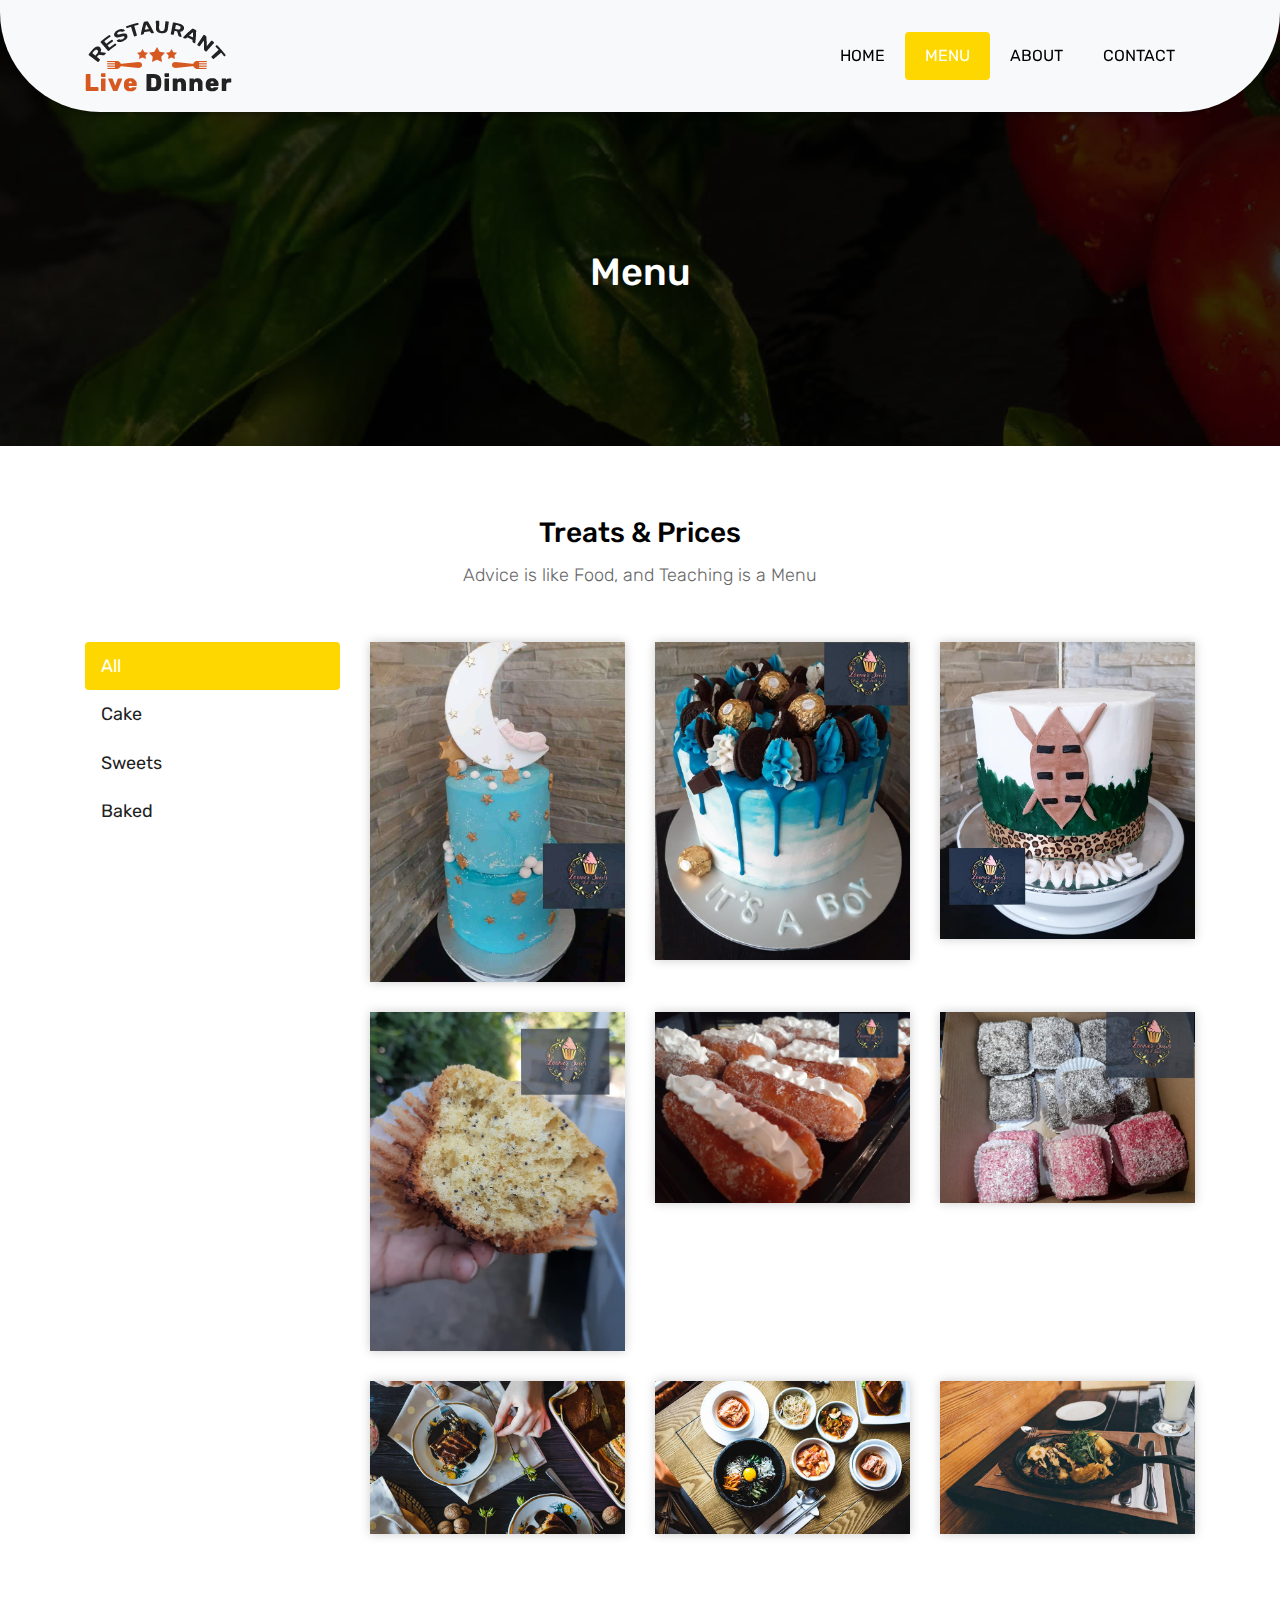
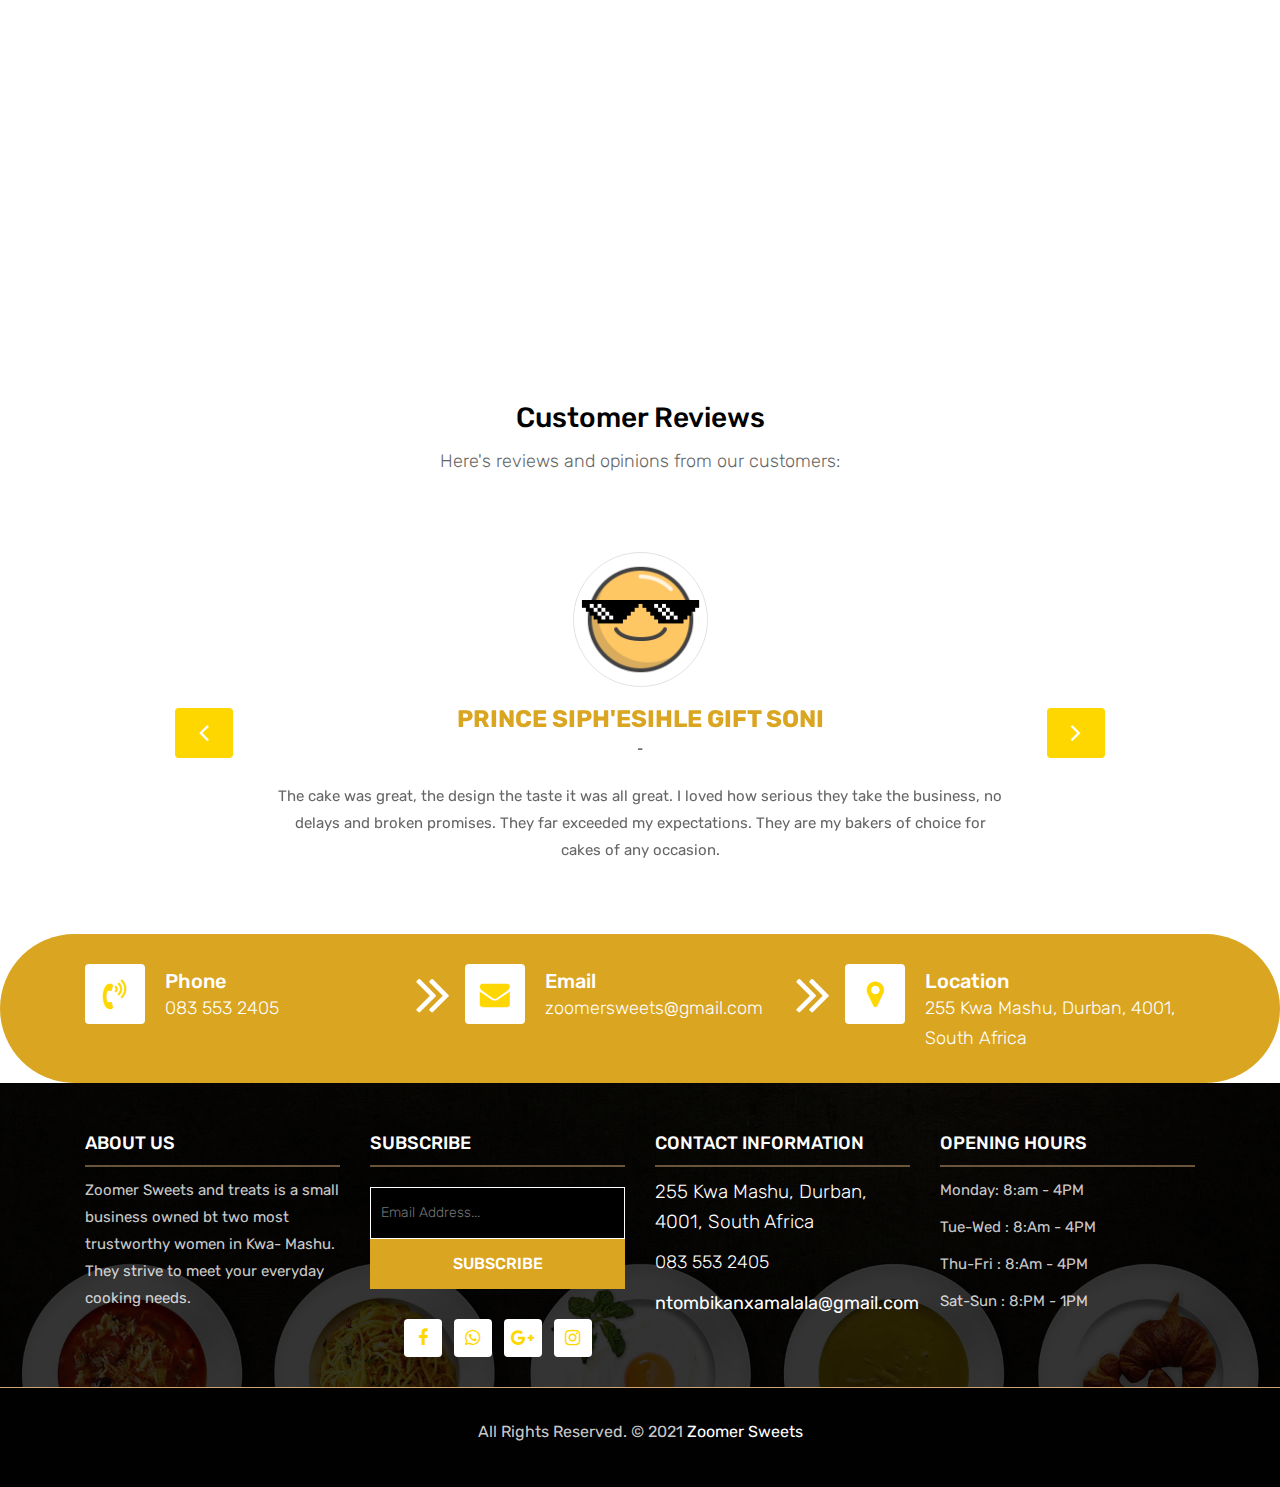
<file: menu.html>
<!DOCTYPE html>
<html lang="en"><!-- Basic -->
<head>
	<meta charset="utf-8">
    <meta http-equiv="X-UA-Compatible" content="IE=edge">   
   
    <!-- Mobile Metas -->
    <meta name="viewport" content="width=device-width, initial-scale=1">
 
     <!-- Site Metas -->
    <title>Zoomer Sweets</title>  
    <meta name="keywords" content="">
    <meta name="description" content="">
    <meta name="author" content="">

    <!-- Site Icons -->
    <link rel="shortcut icon" href="images/favicon.ico" type="image/x-icon">
    <link rel="apple-touch-icon" href="images/apple-touch-icon.png">

    <!-- Bootstrap CSS -->
    <link rel="stylesheet" href="css/bootstrap.min.css">    
	<!-- Site CSS -->
    <link rel="stylesheet" href="css/style.css">    
    <!-- Responsive CSS -->
    <link rel="stylesheet" href="css/responsive.css">
    <!-- Custom CSS -->
    <link rel="stylesheet" href="css/custom.css">

    <!--[if lt IE 9]>
      <script src="https://oss.maxcdn.com/libs/html5shiv/3.7.0/html5shiv.js"></script>
      <script src="https://oss.maxcdn.com/libs/respond.js/1.4.2/respond.min.js"></script>
    <![endif]-->

</head>

<body>
	<!-- Start header -->
	<header class="top-navbar">
		<nav class="navbar navbar-expand-lg navbar-light bg-light">
			<div class="container">
				<a class="navbar-brand" href="index.html">
					<img src="images/logo.png" alt="" />
				</a>
				<button class="navbar-toggler" type="button" data-toggle="collapse" data-target="#navbars-rs-food" aria-controls="navbars-rs-food" aria-expanded="false" aria-label="Toggle navigation">
				  <span class="navbar-toggler-icon"></span>
				</button>
				<div class="collapse navbar-collapse" id="navbars-rs-food">
					<ul class="navbar-nav ml-auto">
						<li class="nav-item"><a class="nav-link" href="index.html">Home</a></li>
						<li class="nav-item active"><a class="nav-link" href="menu.html">Menu</a></li>
						<li class="nav-item"><a class="nav-link" href="about.html">About</a></li>
						<li class="nav-item"><a class="nav-link" href="contact.html">Contact</a></li>
					</ul>
				</div>
			</div>
		</nav>
	</header>
	<!-- End header -->
	
	<!-- Start All Pages -->
	<div class="all-page-title page-breadcrumb">
		<div class="container text-center">
			<div class="row">
				<div class="col-lg-12">
					<h1>Menu</h1>
				</div>
			</div>
		</div>
	</div>
	<!-- End All Pages -->
	
	<!-- Start Menu -->
	<div class="menu-box">
		<div class="container">
			<div class="row">
				<div class="col-lg-12">
					<div class="heading-title text-center">
						<h2>Treats & Prices</h2>
						<p>Advice is like Food, and Teaching is a Menu</p>
					</div>
				</div>
			</div>
			
			<div class="row inner-menu-box">
				<div class="col-3">
					<div class="nav flex-column nav-pills" id="v-pills-tab" role="tablist" aria-orientation="vertical">
						<a class="nav-link active" id="v-pills-home-tab" data-toggle="pill" href="#v-pills-home" role="tab" aria-controls="v-pills-home" aria-selected="true">All</a>
						<a class="nav-link" id="v-pills-profile-tab" data-toggle="pill" href="#v-pills-profile" role="tab" aria-controls="v-pills-profile" aria-selected="false">Cake</a>
						<a class="nav-link" id="v-pills-messages-tab" data-toggle="pill" href="#v-pills-messages" role="tab" aria-controls="v-pills-messages" aria-selected="false">Sweets</</a>
						<a class="nav-link" id="v-pills-settings-tab" data-toggle="pill" href="#v-pills-settings" role="tab" aria-controls="v-pills-settings" aria-selected="false">Baked</a>
					</div>
				</div>
				
				<div class="col-9">
					<div class="tab-content" id="v-pills-tabContent">
						<div class="tab-pane fade show active" id="v-pills-home" role="tabpanel" aria-labelledby="v-pills-home-tab">
							<div class="row">
								<div class="col-lg-4 col-md-6 special-grid drinks">
									<div class="gallery-single fix">
										<img src="images/moon.jpg" class="img-fluid" alt="Image">
										<div class="why-text">
											<h4>Cake</h4>
											<p>Moon Cake</p>
											<h5> R350.79</h5>
										</div>
									</div>
								</div>
								
								<div class="col-lg-4 col-md-6 special-grid drinks">
									<div class="gallery-single fix">
										<img src="images/233120025_343999697375546_5641816181728270557_n.jpg" class="img-fluid" alt="Image">
										<div class="why-text">
											<h4>Gender Reveal Cake</h4>
											<p>It's a Boy Oreo Cake</p>
											<h5> R330.59</h5>
										</div>
									</div>
								</div>
								
								<div class="col-lg-4 col-md-6 special-grid drinks">
									<div class="gallery-single fix">
										<img src="images/217409463_327651352343714_1012844822613691170_n.jpg" class="img-fluid" alt="Image">
										<div class="why-text">
											<h4>Cake</h4>
											<p>Zulu Legacy Cake</p>
											<h5> R410.49</h5>
										</div>
									</div>
								</div>
								
								<div class="col-lg-4 col-md-6 special-grid lunch">
									<div class="gallery-single fix">
										<img src="images/160792418_249999016775615_6686551874033474501_n.jpg" class="img-fluid" alt="Image">
										<div class="why-text">
											<h4>Baked</h4>
											<p>Vanilla Muffin</p>
											<h5> R250.79 <br> per box</h5>
										</div>
									</div>
								</div>
								
								<div class="col-lg-4 col-md-6 special-grid lunch">
									<div class="gallery-single fix">
										<img src="images/227117889_336944271414422_8721067513540183637_n.jpg" class="img-fluid" alt="Image">
										<div class="why-text">
											<h4>Baked</h4>
											<p>Long Crea,y Donuts</p>
											<h5> R318.79</h5>
										</div>
									</div>
								</div>
								
								<div class="col-lg-4 col-md-6 special-grid lunch">
									<div class="gallery-single fix">
										<img src="images/160822026_249998946775622_364597659447773871_n.jpg" class="img-fluid" alt="Image">
										<div class="why-text">
											<h4>Baked</h4>
											<p>Snowballs</p>
											<h5> R320.79</h5>
										</div>
									</div>
								</div>
								
								<div class="col-lg-4 col-md-6 special-grid dinner">
									<div class="gallery-single fix">
										<img src="images/img-07.jpg" class="img-fluid" alt="Image">
										<div class="why-text">
											<h4>Special Dinner 1</h4>
											<p>Sed id magna vitae eros sagittis euismod.</p>
											<h5> $25.79</h5>
										</div>
									</div>
								</div>
								
								<div class="col-lg-4 col-md-6 special-grid dinner">
									<div class="gallery-single fix">
										<img src="images/img-08.jpg" class="img-fluid" alt="Image">
										<div class="why-text">
											<h4>Special Dinner 2</h4>
											<p>Sed id magna vitae eros sagittis euismod.</p>
											<h5> $22.79</h5>
										</div>
									</div>
								</div>
								
								<div class="col-lg-4 col-md-6 special-grid dinner">
									<div class="gallery-single fix">
										<img src="images/img-09.jpg" class="img-fluid" alt="Image">
										<div class="why-text">
											<h4>Special Dinner 3</h4>
											<p>Sed id magna vitae eros sagittis euismod.</p>
											<h5> $24.79</h5>
										</div>
									</div>
								</div>
							</div>
							
						</div>
						<div class="tab-pane fade" id="v-pills-profile" role="tabpanel" aria-labelledby="v-pills-profile-tab">
							<div class="row">
								<div class="col-lg-4 col-md-6 special-grid drinks">
									<div class="gallery-single fix">
										<img src="images/img-01.jpg" class="img-fluid" alt="Image">
										<div class="why-text">
											<h4>Special Drinks 1</h4>
											<p>Sed id magna vitae eros sagittis euismod.</p>
											<h5> $7.79</h5>
										</div>
									</div>
								</div>
								
								<div class="col-lg-4 col-md-6 special-grid drinks">
									<div class="gallery-single fix">
										<img src="images/img-02.jpg" class="img-fluid" alt="Image">
										<div class="why-text">
											<h4>Special Drinks 2</h4>
											<p>Sed id magna vitae eros sagittis euismod.</p>
											<h5> $9.79</h5>
										</div>
									</div>
								</div>
								
								<div class="col-lg-4 col-md-6 special-grid drinks">
									<div class="gallery-single fix">
										<img src="images/img-03.jpg" class="img-fluid" alt="Image">
										<div class="why-text">
											<h4>Special Drinks 3</h4>
											<p>Sed id magna vitae eros sagittis euismod.</p>
											<h5> $10.79</h5>
										</div>
									</div>
								</div>
							</div>
							
						</div>
						<div class="tab-pane fade" id="v-pills-messages" role="tabpanel" aria-labelledby="v-pills-messages-tab">
							<div class="row">
								<div class="col-lg-4 col-md-6 special-grid lunch">
									<div class="gallery-single fix">
										<img src="images/img-04.jpg" class="img-fluid" alt="Image">
										<div class="why-text">
											<h4>Special Lunch 1</h4>
											<p>Sed id magna vitae eros sagittis euismod.</p>
											<h5> $15.79</h5>
										</div>
									</div>
								</div>
								
								<div class="col-lg-4 col-md-6 special-grid lunch">
									<div class="gallery-single fix">
										<img src="images/img-05.jpg" class="img-fluid" alt="Image">
										<div class="why-text">
											<h4>Special Lunch 2</h4>
											<p>Sed id magna vitae eros sagittis euismod.</p>
											<h5> $18.79</h5>
										</div>
									</div>
								</div>
								
								<div class="col-lg-4 col-md-6 special-grid lunch">
									<div class="gallery-single fix">
										<img src="images/img-06.jpg" class="img-fluid" alt="Image">
										<div class="why-text">
											<h4>Special Lunch 3</h4>
											<p>Sed id magna vitae eros sagittis euismod.</p>
											<h5> $20.79</h5>
										</div>
									</div>
								</div>
							</div>
						</div>
						<div class="tab-pane fade" id="v-pills-settings" role="tabpanel" aria-labelledby="v-pills-settings-tab">
							<div class="row">
								<div class="col-lg-4 col-md-6 special-grid dinner">
									<div class="gallery-single fix">
										<img src="images/img-07.jpg" class="img-fluid" alt="Image">
										<div class="why-text">
											<h4>Special Dinner 1</h4>
											<p>Sed id magna vitae eros sagittis euismod.</p>
											<h5> $25.79</h5>
										</div>
									</div>
								</div>
								
								<div class="col-lg-4 col-md-6 special-grid dinner">
									<div class="gallery-single fix">
										<img src="images/img-08.jpg" class="img-fluid" alt="Image">
										<div class="why-text">
											<h4>Special Dinner 2</h4>
											<p>Sed id magna vitae eros sagittis euismod.</p>
											<h5> $22.79</h5>
										</div>
									</div>
								</div>
								
								<div class="col-lg-4 col-md-6 special-grid dinner">
									<div class="gallery-single fix">
										<img src="images/img-09.jpg" class="img-fluid" alt="Image">
										<div class="why-text">
											<h4>Special Dinner 3</h4>
											<p>Sed id magna vitae eros sagittis euismod.</p>
											<h5> $24.79</h5>
										</div>
									</div>
								</div>
							</div>
						</div>
					</div>
				</div>
			</div>
		</div>
	</div>
	<!-- End Menu -->
	
	<!-- Start QT -->
	<div class="qt-box qt-background">
		<div class="container">
			<div class="row">
				<div class="col-md-8 ml-auto mr-auto text-center">
					<p class="lead ">
						" Delight in every bite. "
					</p>
					<span class="lead">-</span>
				</div>
			</div>
		</div>
	</div>
	<!-- End QT -->
	
	<!-- Start Customer Reviews -->
	<div class="customer-reviews-box">
		<div class="container">
			<div class="row">
				<div class="col-lg-12">
					<div class="heading-title text-center">
						<h2>Customer Reviews</h2>
						<p>Here's reviews and opinions from our customers:</p>
					</div>
				</div>
			</div>
			<div class="row">
				<div class="col-md-8 mr-auto ml-auto text-center">
					<div id="reviews" class="carousel slide" data-ride="carousel">
						<div class="carousel-inner mt-4">
							<div class="carousel-item text-center active">
								<div class="img-box p-1 border rounded-circle m-auto">
									<img class="d-block w-100 rounded-circle" src="images/smiley_TDFW.png" alt="">
								</div>
								<h5 class="mt-4 mb-0"><strong class="text-warning text-uppercase">Prince Siph'esihle Gift Soni</strong></h5>
								<h6 class="text-dark m-0">-</h6>
								<p class="m-0 pt-3">The cake was great, the design the taste it was all great. I loved how serious they take the business, no delays and broken promises. They far exceeded my expectations. They are my bakers of choice for cakes of any occasion.</p>
							</div>
							<div class="carousel-item text-center">
								<div class="img-box p-1 border rounded-circle m-auto">
									<img class="d-block w-100 rounded-circle" src="images/smiley_grin.png" alt="">
								</div>
								<h5 class="mt-4 mb-0"><strong class="text-warning text-uppercase">Le'Humbleguy Quinton Jones</strong></h5>
								<h6 class="text-dark m-0">-</h6>
								<p class="m-0 pt-3">Well it was my first time ordering from these guys but what they did was wonders, really the cake was freshely baked, taste nice if anyone wants to order a cake I personal suggest the Zoomer Sweet and treats these guys benza imanga</p>
							</div>
							<div class="carousel-item text-center">
								<div class="img-box p-1 border rounded-circle m-auto">
									<img class="d-block w-100 rounded-circle" src="images/smiley_blush.png" alt="">
								</div>
								<h5 class="mt-4 mb-0"><strong class="text-warning text-uppercase">Slindile Mnguni Zove</strong></h5>
								<h6 class="text-dark m-0">-</h6>
								<p class="m-0 pt-3">you've done a great job...🎂🍰I'm happy...Thank you so much sweetness</p>
							</div>
						</div>
						<a class="carousel-control-prev" href="#reviews" role="button" data-slide="prev">
							<i class="fa fa-angle-left" aria-hidden="true"></i>
							<span class="sr-only">Previous</span>
						</a>
						<a class="carousel-control-next" href="#reviews" role="button" data-slide="next">
							<i class="fa fa-angle-right" aria-hidden="true"></i>
							<span class="sr-only">Next</span>
						</a>
                    </div>
				</div>
			</div>
		</div>
	</div>
	<!-- End Customer Reviews -->
	
	<!-- Start Contact info -->
	<div class="contact-imfo-box">
		<div class="container">
			<div class="row">
				<div class="col-md-4 arrow-right">
					<i class="fa fa-volume-control-phone"></i>
					<div class="overflow-hidden">
						<h4>Phone</h4>
						<a href="tel:+27835532405" target="_blank">
						<p class="lead">
							083 553 2405
						</p>
						</a>
					</div>
				</div>
				<div class="col-md-4 arrow-right">
					<i class="fa fa-envelope"></i>
					<div class="overflow-hidden">
						<h4>Email</h4>
						<a href="mailto:ntombikax=nxamalala@gmail.com" target="_blank">
						<p class="lead">
							zoomersweets@gmail.com
						</p>
						</a>
					</div>
				</div>
				<div class="col-md-4">
					<i class="fa fa-map-marker"></i>
					<div class="overflow-hidden">
						<h4>Location</h4>
						<p class="lead">
							255 Kwa Mashu, Durban, 4001, South Africa
						</p>
					</div>
				</div>
			</div>
		</div>
	</div>
	<!-- End Contact info -->
	
	<!-- Start Footer -->
	<footer class="footer-area bg-f">
		<div class="container">
			<div class="row">
				<div class="col-lg-3 col-md-6">
					<h3>About Us</h3>
					<p>Zoomer Sweets and treats is a small business owned bt two most trustworthy women in Kwa- Mashu. They strive to meet your everyday cooking needs.</p>
				</div>
				<div class="col-lg-3 col-md-6">
					<h3>Subscribe</h3>
					<div class="subscribe_form">
						<form class="subscribe_form">
							<input name="EMAIL" id="subs-email" class="form_input" placeholder="Email Address..." type="email">
							<button type="submit" class="submit">SUBSCRIBE</button>
							<div class="clearfix"></div>
						</form>
					</div>
					<ul class="list-inline f-social">
						<li class="list-inline-item"><a href="https://www.facebook.com/messages/t/102450164863835" target="_blank"><i class="fa fa-facebook" aria-hidden="true"></i></a></li>
						<li class="list-inline-item"><a href="https://wa.me/+27835532405" target="_blank"><i class="fa fa-whatsapp" aria-hidden="true"></i></a></li>
						<li class="list-inline-item"><a href="mailto:ntombikax=nxamalala@gmail.com" target="_blank"><i class="fa fa-google-plus" aria-hidden="true"></i></a></li>
						<li class="list-inline-item"><a href="https://www.instagram.com/zoomersweets/?hl=en" target="_blank"><i class="fa fa-instagram" aria-hidden="true"></i></a></li>
					</ul>
				</div>
				<div class="col-lg-3 col-md-6">
					<h3>Contact information</h3>
					<p class="lead">255 Kwa Mashu, Durban, 4001, South Africa</p>
					<p class="lead"><a href="#">083 553 2405</a></p>
					<p><a href="mailto:ntombikax=nxamalala@gmail.com"> ntombikanxamalala@gmail.com</a></p>
				</div>
				<div class="col-lg-3 col-md-6">
					<h3>Opening hours</h3>
					<p><span class="text-color">Monday: </span> 8:am - 4PM</p>
					<p><span class="text-color">Tue-Wed :</span> 8:Am - 4PM</p>
					<p><span class="text-color">Thu-Fri :</span> 8:Am - 4PM</p>
					<p><span class="text-color">Sat-Sun :</span> 8:PM - 1PM</p>
				</div>
			</div>
		</div>
		
		<div class="copyright">
			<div class="container">
				<div class="row">
					<div class="col-lg-12">
						<p class="company-name">All Rights Reserved. &copy; 2021 <a href="#">Zoomer Sweets</a></p>
					</div>
				</div>
			</div>
		</div>
		
	</footer>
	<!-- End Footer -->
	
	<a href="mailto:ntombikax=nxamalala@gmail.com" id="back-to-top" title="Back to top" style="display: none;"><i class="fa fa-angle-up" aria-hidden="true"></a></i>

	<!-- ALL JS FILES -->
	<script src="js/jquery-3.2.1.min.js"></script>
	<script src="js/popper.min.js"></script>
	<script src="js/bootstrap.min.js"></script>
    <!-- ALL PLUGINS -->
	<script src="js/jquery.superslides.min.js"></script>
	<script src="js/images-loded.min.js"></script>
	<script src="js/isotope.min.js"></script>
	<script src="js/baguetteBox.min.js"></script>
	<script src="js/form-validator.min.js"></script>
    <script src="js/contact-form-script.js"></script>
    <script src="js/custom.js"></script>
</body>
</html>
</file>
<file: css/style.css>
/*------------------------------------------------------------------
    IMPORT FONTS
-------------------------------------------------------------------*/

@import url('https://fonts.googleapis.com/css?family=Rubik:300,400,500,700,900');

/*------------------------------------------------------------------
    IMPORT FILES
-------------------------------------------------------------------*/

@import url(animate.css);
@import url(font-awesome.min.css);
@import url(superslides.css);
@import url(baguetteBox.min.css);

/*------------------------------------------------------------------
    SKELETON
-------------------------------------------------------------------*/

body {
    color: #666666;
    font-size: 15px;
    font-family: 'Rubik', sans-serif;
    line-height: 1.80857;
}


a {
    color: #1f1f1f;
    text-decoration: none !important;
    outline: none !important;
    -webkit-transition: all .3s ease-in-out;
    -moz-transition: all .3s ease-in-out;
    -ms-transition: all .3s ease-in-out;
    -o-transition: all .3s ease-in-out;
    transition: all .3s ease-in-out;
}

h1,
h2,
h3,
h4,
h5,
h6 {
    letter-spacing: 0;
    font-weight: normal;
    position: relative;
    padding: 0 0 10px 0;
    font-weight: normal;
    line-height: 120% !important;
    color: #1f1f1f;
    margin: 0
}

h1 {
    font-size: 24px
}

h2 {
    font-size: 22px
}

h3 {
    font-size: 18px
}

h4 {
    font-size: 16px
}

h5 {
    font-size: 14px
}

h6 {
    font-size: 13px
}

h1 a,
h2 a,
h3 a,
h4 a,
h5 a,
h6 a {
    color: #212121;
    text-decoration: none!important;
    opacity: 1
}

h1 a:hover,
h2 a:hover,
h3 a:hover,
h4 a:hover,
h5 a:hover,
h6 a:hover {
    opacity: .8
}

a {
    color: #1f1f1f;
    text-decoration: none;
    outline: none;
}

a,
.btn {
    text-decoration: none !important;
    outline: none !important;
    -webkit-transition: all .3s ease-in-out;
    -moz-transition: all .3s ease-in-out;
    -ms-transition: all .3s ease-in-out;
    -o-transition: all .3s ease-in-out;
    transition: all .3s ease-in-out;
}

.btn-custom {
    margin-top: 20px;
    background-color: transparent !important;
    border: 2px solid #ddd;
    padding: 12px 40px;
    font-size: 16px;
}

.lead {
    font-size: 18px;
    line-height: 30px;
    color: #767676;
    margin: 0;
    padding: 0;
}

blockquote {
    margin: 20px 0 20px;
    padding: 30px;
}

ul, li, ol{
	list-style: none;
	margin: 0px;
	padding: 0px;
}
button:focus{
	outline: none;
}

.form-control::-moz-placeholder {
    color: #2a2a2a;
    opacity: 1;
}

/*------------------------------------------------------------------
    LOADER 
-------------------------------------------------------------------*/


/*------------------------------------------------------------------
    HEADER
-------------------------------------------------------------------*/
.top-navbar{
	position: relative;
	z-index: 10;
}

.top-navbar .navbar{
	padding: 15px 0px;
	position: fixed;
	width: 100%;
	border-radius: 0px 0px 100px 100px;
	transition: height .3s ease-out, background .3s ease-out, box-shadow .3s ease-out;
	-webkit-transform: translate3d(0, 0, 0);
	transform: translate3d(0, 0, 0);
	-webkit-box-shadow: 0 8px 6px -6px rgba(0, 0, 0, 0.4);
	box-shadow: 0 8px 6px -6px rgba(0, 0, 0, 0.4);
	z-index: 100;
}

.top-navbar .navbar-light .navbar-nav .nav-link{
	color: #010101;
	font-size: 16px;
	padding: 10px 20px;
	border-radius: 4px;
	text-transform: uppercase;
}

.top-navbar .navbar-light .navbar-nav .nav-item .nav-link:hover{
	background: gold;
	color: #ffffff;
}
.top-navbar .navbar-light .navbar-nav .nav-item.active .nav-link{
	background: gold;
	color: #ffffff;
	border-radius: 4px;
}

.navbar-expand-lg .navbar-nav .dropdown-menu{
	border: none;
	border-radius: 0px;
	padding: 10px;
	box-shadow: 2px 5px 6px rgba(0,0,0,0.5);
}
.navbar-expand-lg .navbar-nav .dropdown-menu a{
	padding: 10px 10px;
	text-transform: uppercase;
}

.navbar-expand-lg .navbar-nav .dropdown-menu a.dropdown-item:hover{
	background: gold;
	color: #ffffff;
}
.navbar-light .navbar-toggler:hover{
	background: gold;
}

/*------------------------------------------------------------------
    Slider
-------------------------------------------------------------------*/

.cover-slides{
	height: 100vh;
}
.slides-navigation a {
	background: goldenrod;
    position: absolute;
    height: 50px;
    width: 50px;
    top: 50%;
    font-size: 20px;
    display: block;
    color: #fff;
	border-radius: 4px;
	line-height: 63px;
	text-align: center;
    transition: all .3s ease-in-out;
}
.slides-navigation a i{
	font-size: 40px;
}
.slides-navigation a:hover {
	background: #010101;
}
.cover-slides .container{
	height: 100%;
	position: relative;
	z-index: 2;
}
.cover-slides .container > .row {
	-webkit-box-align: center;
	-ms-flex-align: center;
	align-items: center;
}
.cover-slides .container > .row {
    height: 100%;
}

.btn{
	text-transform: uppercase;
	padding: 19px 36px;
}
.btn{
	display: inline-block;
	font-weight: 600;
	text-align: center;
	white-space: nowrap;
	vertical-align: middle;
	-webkit-user-select: none;
	-moz-user-select: none;
	-ms-user-select: none;
	user-select: none;
	border: 2px solid transparent;
	padding: 12px 30px;
	font-size: 16px;
	line-height: 1.5;
	border-radius: .1875rem;
	transition: color .15s ease-in-out, background-color .15s ease-in-out, border-color .15s ease-in-out, box-shadow .15s ease-in-out;
}
.btn-outline-new-white {
    color: #fff;
    background-color: goldenrod;
    background-image: none;
    border-color: goldenrod;
}
.btn-outline-new-white:hover {
    color: #ffffff;
    background-color: #333333;
    border-color: #333333;
}

.overlay-background {
    background: #333;
    position: absolute;
    height: 100%;
    width: 100%;
    left: 0;
    top: 0;
	opacity: 0.5;
}

.cover-slides h1{
	font-family: 'Rubik', sans-serif;
	font-weight: 500;
	font-size: 64px;
	color: #fff;
}
.cover-slides p{
	font-size: 18px;
	color: #fff;
}
.slides-pagination a{
	border: 2px solid #ffffff;
}
.slides-pagination a.current{
	background: gold;
	border: 2px solid gold;
}

/*------------------------------------------------------------------
    About
-------------------------------------------------------------------*/

.about-section-box{
	padding: 70px 0px;
	background: #ffffff no-repeat bottom center;
	background-size: cover;
}
.about-section-box .img-fluid{
	box-shadow: 20px 20px 0px goldenrod;
}
.inner-column{
	text-align: left;
}
.inner-column h1{
	font-family: 'Rubik', sans-serif;
	font-size: 30px;
	color: #010101;
	font-weight: 500;
}
.inner-column h1 span{
	color: gold;
}
.inner-column h4{
	font-size: 16px;
	font-weight: 500;
}
.inner-column p{
	font-size: 18px;
	color: #222222;
}
.inner-column .btn-outline-new-white{
	color: #fff;
}
.inner-column .btn-outline-new-white:hover{
	color: #ffffff;
}

/*------------------------------------------------------------------
    QT
-------------------------------------------------------------------*/


.qt-background{
	background: url(../images/12.jpeg) no-repeat;
	background-size: cover;
	padding: 100px 0;
	background-attachment: fixed;
	background-position: center center;
	position: relative;
}
.qt-background p {
    font-size: 35px;
    font-weight: 300;
    line-height: 44px;
    color: #fff;
	font-family: 'Rubik', sans-serif;
	margin-bottom: 20px;
}

.qt-background span {
    color: #fff;
    font-size: 28px;  
	font-weight: 600;	
}

/*------------------------------------------------------------------
    Menu
-------------------------------------------------------------------*/

.menu-box{
	padding: 70px 0px;
}

.heading-title{
	margin-bottom: 50px;
}
.heading-title h2{
	color: #010101;
	font-size: 28px;
	font-family: 'Rubik', sans-serif;
	font-weight: 500;
}
.heading-title p{
	font-size: 18px;
	font-weight: 200;
	margin: 0px;
}

.inner-menu-box .nav-pills .nav-link.active{
	background: gold;
}
.inner-menu-box .nav-pills .nav-link{
	font-size: 18px;
}
.inner-menu-box .nav-pills .nav-link:hover{
	background: gold;
	color: #ffffff;
}

.gallery-single{
	margin-bottom: 30px;
}

.gallery-single {
    position: relative;
    overflow: hidden;
    -webkit-box-shadow: 0 0 10px #ccc;
    box-shadow: 0 0 10px #ccc;
}

.why-text {
    position: absolute;
    left: 0;
    bottom: -100%;
    right: 0;
    height: 100%;
    background: rgba(207, 166, 113, 0.9);
    padding: 12px 12px;
    -webkit-transition: all .3s ease;
    transition: all .3s ease;
}
.why-text h4{
	color: #ffffff;
	font-size: 16px;
	font-weight: 500;
	font-family: 'Rubik', sans-serif;
}
.why-text p{
	color: #ffffff;
	font-size: 13px;
	border-bottom: 1px dashed #010101;
	margin: 0px;
	padding-bottom: 15px;
	margin-top: 0px;
	margin-bottom: 15px;
}
.why-text h5{
	font-size: 18px;
	font-weight: 600;
	color: #ffffff;
}

.gallery-single:hover .why-text{
	bottom: 0px;
}


/*------------------------------------------------------------------
    Gallery
-------------------------------------------------------------------*/

.gallery-box{
	padding: 70px 0px;
}
.tz-gallery{
	margin-top: 30px;
}
.tz-gallery .lightbox img {
    width: 100%;
    transition: 0.2s ease-in-out;
    box-shadow: 0 2px 3px rgba(0,0,0,0.2);
}
.tz-gallery .lightbox .img-fluid1{
    height: 338px;
    width: 320px;
}
.tz-gallery .lightbox .img-fluid2{
    height: 400px;
    width: 341px;
}
.tz-gallery .lightbox .img-fluid3{
    height: 272px;
    width: 341px;
}
.tz-gallery .lightbox .img-fluid4{
    height: 252px;
    width: 341px;
}

.tz-gallery .lightbox img:hover {
    transform: scale(1.05);
    box-shadow: 0 8px 15px rgba(0,0,0,0.3);
}
.tz-gallery .lightbox{
	border: 3px solid gold;
	display: inline-block;
	margin-bottom: 30px;
}


/*------------------------------------------------------------------
    Customer Reviews
-------------------------------------------------------------------*/

.customer-reviews-box{
	padding: 70px 0px;
}

.carousel-inner .carousel-item .img-box{
	width: 135px;
	height: 135px;
}
.carousel-control-prev{
	left: -100px;
}
.carousel-control-next{
	right: -100px;
}
.carousel-indicators{
	top: 320px;
}

.text-warning{
	color: goldenrod !important;
	font-size: 24px;
}

@media (min-width: 320px) and (max-width: 640px) {
	.carousel-inner .carousel-item p{
		font-size: 14px;
	}
	.carousel-control-prev{
		left: -5px;
	}
	.carousel-control-next{
		right: -5px;
	}
 	.carousel-indicators{
		top: 400px;
	}
}

#reviews .carousel-control-prev{
	background: gold;
	color: #ffffff;
	display: block;
	position: absolute;
	width: 8%;
	height: 50px;
	top: 50%;
	border-radius: 4px;
	font-size: 28px;
	opacity: 1;
}
#reviews .carousel-control-prev:hover{
	background: #010101;
	color: #ffffff;
}

#reviews .carousel-control-next{
	background: gold;
	color: #ffffff;
	display: block;
	position: absolute;
	width: 8%;
	height: 50px;
	top: 50%;
	border-radius: 4px;
	font-size: 28px;
	opacity: 1;
}
#reviews .carousel-control-next:hover{
	background: #010101;
	color: #ffffff;
}


/*------------------------------------------------------------------
    Contact info
-------------------------------------------------------------------*/

.contact-imfo-box{
	background: goldenrod;
	padding: 30px 0;
	border-radius: 100px;
}

.overflow-hidden {
    overflow: hidden;
}

.contact-imfo-box i{
	display: block;
	float: left;
	width: 60px;
	height: 60px;
	line-height: 60px;
	text-align: center;
	background: #fff;
	color: gold;
	font-size: 30px;
	-webkit-border-radius: 4px;
	-moz-border-radius: 4px;
	-ms-border-radius: 4px;
	border-radius: 4px;
	margin-right: 20px;
}
.contact-imfo-box h4 {
    margin: 0px;
    margin-top: 5px;
	color: #ffffff;
	font-size: 20px;
	padding: 0px;
	font-weight: 500;
	line-height: 24px;
}
.contact-imfo-box p {
    margin: 0px;
	color: #ffffff;
	font-weight: 300;
}

/*------------------------------------------------------------------
    Footer
-------------------------------------------------------------------*/

.footer-area{
	padding-top: 50px;
	padding-bottom: 0px;
}
.bg-f{
	background-image: url("../images/footer-bg.jpg");
	background-attachment: scroll;
	background-clip: initial;
	background-color: rgba(0, 0, 0, 0);
	background-origin: initial;
	background-position: center center;
	background-repeat: no-repeat;
	background-size: cover;
	position: relative;
}
.bg-f::before {
    background: #010101;
    content: "";
    height: 100%;
    left: 0;
    position: absolute;
    top: 0;
    width: 100%;
    z-index: 1;
	opacity: 0.8;
}

.footer-area .container{
	position: relative;
	z-index: 1;
}
.footer-area h3{
	color: #ffffff;
	text-transform: uppercase;
	font-size: 18px;
	font-weight: 500;
	border-bottom: 2px solid rgba(207, 166, 113, 0.5);
	margin-bottom: 10px;
}
.footer-area p{
	font-size: 15px;
	color: rgba(255, 255, 255, 0.8);
	margin: 0;
	padding-bottom: 10px;
}

.arrow-right{
	position: relative;
}
.arrow-right::before {
    content: "\f101";
	font-family: 'FontAwesome';	
	position: absolute;
	right: 0px;
	top: 0;
	color: #fff;
	font-size: 60px;
	line-height: 60px;
}


.footer-area p.lead{
	font-size: 19px;
	color: #ffffff;
	margin-bottom: 0px;
}
.footer-area p.lead a{
	color: #ffffff;
	margin-bottom: 15px;
}
.footer-area p.lead a:hover{
	color: gold;
}
.footer-area p a{
	font-size: 18px;
	color: #ffffff;
}
.footer-area p a:hover{
	color: gold;
}

.subscribe_form {
    display: block;
    text-align: center;
    padding: 5px 0;
}

.subscribe_form .form_input {
    display: block;
    background-color: rgba(0,0,0,0.9);
	border: 1px solid #ffffff;
    color: #fff;
    font-size: 14px;
    line-height: 50px;
    padding: 0 10px;
    float: left;
	font-weight: 300;
    width: 100%;
    transition: all 0.5s ease-in-out;
}

.subscribe_form .submit {
    background-color: goldenrod;
    color: #fff;
    font-size: 16px;
    font-weight: 500;
    line-height: 50px;
    display: inline-block;
    padding: 0 10px;
    float: left;
    width: 100%;
	border: none;
	cursor: pointer;
    transition: all 0.5s ease-in-out;
}
.subscribe_form .submit:hover{
	background: #010101;
}

.f-social {
    padding-bottom: 10px;
    margin: 0px;
    margin-top: 20px;
    text-align: center;
}
.f-social li a {
    font-size: 18px;
    color: gold;
	width: 38px;
	height: 38px;
	display: block;
	text-align: center;
	line-height: 38px;
	background: #ffffff;
	border-radius: 4px;
}

.copyright{
	margin-top: 20px;
	position: relative;
	display: block;
	background-color: #010101;
	border-top: 1px solid rgba(207, 166, 113);
	padding: 30px 0;
	z-index: 1;
}

.copyright .company-name{
	font-size: 16px;
	text-align: center;
}
.copyright .company-name a{
	font-size: 16px;
}

/*------------------------------------------------------------------
    All Pages
-------------------------------------------------------------------*/

.page-breadcrumb {
    padding: 250px 0 150px;
    background: url(../images/all-bg.jpg) no-repeat;
    background-attachment: fixed;
    background-size: cover;
    background-position: 0 0;
    position: relative;
}
.all-page-title .container{
	position: relative;
	z-index: 2;
}
.all-page-title::before{
	background: #010101;
	content: "";
	height: 100%;
	left: 0;
	position: absolute;
	top: 0;
	width: 100%;
	z-index: 1;
	opacity: 0.8;	
}
.all-page-title h1{
	font-size: 38px;
	color: #ffffff;
	font-family: 'Rubik', sans-serif;
	padding: 0px;
	font-weight: 500;
}

.inner-pt{
	margin-top: 30px;
}
.inner-pt p{
	font-size: 18px;
}

.stuff-box{
	padding: 70px 0px;
}


.our-team{
    text-align: center;
    transition: all 0.5s ease 0s;
	margin-bottom: 30px;
}
.our-team:hover{
    box-shadow: 0 15px 10px -10px rgba(0, 0, 0, 0.5), 0 1px 4px rgba(0, 0, 0, 0.3), 0 0 40px rgba(0, 0, 0, 0.1) inset;
}
.our-team .pic{
    overflow: hidden;
    position: relative;
}
.our-team .pic:before,
.our-team .pic:after{
    content: "";
    width: 200%;
    height: 80%;
    background: rgba(38,37,37,0.8);
    position: absolute;
    top: -100%;
    left: -4%;
    transform: rotate(45deg);
    transition: all 0.5s ease 0s;
}
.our-team .pic:after{
    background: rgba(214,81,6,0.8);
    top: auto;
    left: auto;
    bottom: -100%;
    right: -4%;
}
.our-team:hover .pic:before{ top: 0; }
.our-team:hover .pic:after{ bottom: 0; }
.our-team .pic img{
    width: 100%;
    height: auto;
}
.our-team .social{
    width: 100%;
    padding: 0;
    margin: 0;
    list-style: none;
    position: absolute;
    bottom: 45%;
    left: 0;
    opacity: 0;
    z-index: 2;
    transition: all 0.5s ease 0.3s;
}
.our-team:hover .social{ opacity: 1; }
.our-team .social li{ display: inline-block; }
.our-team .social li a{
    display: block;
    width: 40px;
    height: 40px;
    line-height: 40px;
    font-size: 20px;
    color: #fff;
    margin-right: 10px;
    position: relative;
    transition: all 0.3s ease 0s;
}
.our-team .social li a:after{
    content: "";
    width: 100%;
    height: 100%;
    background: gold;
    border-radius: 0 20px 20px 20px;
    position: absolute;
    top: 0;
    left: 0;
    z-index: -1;
    transition: all 0.3s ease 0s;
}
.our-team .social li a:hover:after{ transform: rotate(180deg); }
.our-team .team-content{ padding: 20px; }
.our-team .title{
    font-size: 22px;
    font-weight: 700;
    letter-spacing: 2px;
    color: gold;
    text-transform: uppercase;
    margin-bottom: 7px;
}
.our-team .post{
    display: block;
    font-size: 17px;
    font-weight: 600;
    color: #333333;
    text-transform: capitalize;
}
@media only screen and (max-width: 990px){
    .our-team{ margin-bottom: 30px; }
}


.reservation-box{
	padding: 70px 0px;
}

.reservation-box h3{
	padding: 0px 15px;
	margin-bottom: 20px;
	font-weight: 600;
}

.help-block ul li{
	color: red;
}

.form-control[readonly]{
	background-color: #ffffff;
}

.form-control{
	border-radius: 0px;
	min-height: 50px;
}
.form-control:focus{
	border: 1px solid gold;
	box-shadow: none;
}

.form-group .picker__input.picker__input--active{
	border-color: gold;
}

.submit-button{
	margin-top: 20px;
}
.btn.btn-common{
	color: gold;
	background-color: transparent;
	background-image: none;
	border-color: gold;
}
.btn.btn-common:hover{
	color: #ffffff;
	background-color: #333333;
	border-color: #333333;
}
.blog-box{
	padding: 70px 0px;
}
.blog-box-inner{
	position: relative;
	margin-bottom: 30px;
}

.blog-box-inner .blog-img-box{
	position: relative;
	display: block;
}

.blog-box-inner .blog-detail{
	position: absolute;
	top: 0;
	background: #fff;
	padding: 30px 25px;
	border: 1px solid #ddd;
	transition-duration: .5s;
	height: 100%;
}

.blog-detail h4 {
    font-size: 18px;
    font-weight: 500;
    color: #222222;
}

.blog-detail ul li {
    display: inline-block;
    padding: 0px 5px;
}
.blog-detail ul li span{
	color: gold;
	cursor: pointer;
}
.blog-detail ul li span:hover{
	color: #010101;
}

.blog-detail ul li:first-child {
    padding-left: 0px;
}

.blog-detail p {
    padding: 10px 0px 0 0;
	margin: 0px;
	font-size: 13px;
}

.blog-detail a{
	color: #ffffff;
	margin-top: 20px;
}

.blog-box-inner .blog-detail:hover{
	background: rgba(255, 255, 255, .9);
}

.blog-inner-box {
    position: relative;
    margin: 0px 10px;
    margin-bottom: 30px;
}
.side-blog-img {
    box-shadow: 15px 15px 0px 0px rgba(214, 81, 6, 0.4);
    -webkit-transition: all 1s ease 0.01s;
    transition: all 1s ease 0.01s;
    position: relative;
}

.date-blog-up {
    position: absolute;
    right: 0px;
    top: 0px;
    background: gold;
    font-size: 18px;
    color: #ffffff;
    padding: 5px 15px 5px 5px;
}
.inner-blog-detail {
    background: #ffffff;
    position: relative;
    padding: 30px 20px;
}

.inner-blog-detail h3 {
    font-size: 20px;
    font-weight: 500;
    padding-bottom: 15px;
}
.inner-blog-detail ul li {
    display: inline-block;
    padding: 0px 5px;
    color: #222222;
}
.inner-blog-detail ul li span {
    color: gold;
}
.inner-blog-detail p {
    padding: 10px 0px;
}
.details-page blockquote {
    border-left: 5px solid gold;
}
.details-page blockquote {
    padding: 20px;
}
blockquote {
    margin: 20px 0 20px;
    padding: 30px;
}
.blog-inner-details-line {
    margin: 20px 0px;
    clear: both;
    float: left;
    width: 100%;
}
.line-left-social h5 {
    font-size: 18px;
    font-weight: 600;
    padding-bottom: 15px;
}
.line-left-social ul li {
    display: inline-block;
    margin-bottom: 5px;
}
.line-right-social ul li {
    display: inline-block;
}
.line-right-social ul li a {
    display: block;
    padding: 5px;
    background: #f5f5f5;
    border-radius: 6px;
    font-weight: 500;
    width: 35px;
    height: 35px;
    text-align: center;
    line-height: 25px;
    font-size: 15px;
}
.line-left-social ul li a {
    display: block;
    padding: 5px 10px;
    background: #f5f5f5;
    border-radius: 6px;
    font-weight: 400;
    font-size: 12px;
}
.line-left-social ul li a:hover {
    background: gold;
    color: #ffffff;
}
.line-right-social ul li a:hover {
    background: gold;
    color: #ffffff;
}
.line-right-social h5 {
    font-size: 18px;
    font-weight: 600;
    padding-bottom: 15px;
}
.blog-comment-box {
    clear: both;
    margin: 20px 0px;
    float: left;
    width: 100%;
}
.blog-comment-box h3 {
    font-size: 18px;
    font-weight: 600;
    padding-bottom: 20px;
}
.comment-item {
    margin-bottom: 30px;
}
.comment-item-left {
    float: left;
    width: 90px;
    height: 90px;
}
.comment-item-left img {
    width: 100%;
    border-radius: 20px;
}
.comment-item-right {
    padding-left: 110px;
}
.comment-item-right a {
    font-size: 16px;
    font-weight: 500;
}
.des-l {
    display: inline-block;
    width: 100%;
}
.des-l p {
    font-size: 13px;
}
.comment-item-right a {
    font-size: 16px;
    font-weight: 500;
}
.right-btn-re {
    float: right;
    font-style: italic;
    text-align: right;
    font-size: 16px;
    padding: 5px 10px;
    background: #f5f5f5;
    border-radius: 6px;
}
.right-btn-re:hover {
    background: gold;
    color: #ffffff !important;
}
.comment-respond-box {
    clear: both;
}
.blog-comment-box .children {
    margin-left: 70px;
}
.comment-item {
    margin-bottom: 30px;
}
.comment-item-right i {
    padding-right: 10px;
}

.comment-form-respond input {
    min-height: 38px;
    border: 1px solid #010101;
    border-radius: 0px;
    padding: 10px;
}
.comment-form-respond textarea {
    border: 1px solid #010101;
    border-radius: 0px;
    padding: 10px;
    min-height: 110px;
}

.btn-submit{
	color: gold;
	background-color: transparent;
	background-image: none;
	border-color: gold;
}
.btn-submit:hover{
	color: #ffffff;
	background-color: #333333;
	border-color: #333333;
}

.right-side-blog h3 {
    font-weight: 600;
    font-size: 18px;
    padding-bottom: 20px;
}
.blog-search-form {
    position: relative;
    border-bottom: 1px solid #010101;
    padding-bottom: 30px;
    margin-bottom: 20px;
}
.blog-search-form input {
    width: 100%;
    min-height: 40px;
    border: 1px solid rgba(214, 81, 6, 0.4);
    padding: 5px 40px 5px 10px;
    font-size: 15px;
    color: #222222;
}
.blog-search-form .search-btn {
    position: absolute;
    right: 0px;
    background: none;
    border: none;
    font-size: 20px;
    min-height: 40px;
    padding: 0px 15px;
}

.right-side-blog h3 {
    font-weight: 500;
    font-size: 18px;
    padding-bottom: 20px;
}
.blog-categories {
    padding-bottom: 30px;
    margin-bottom: 20px;
}
.blog-categories ul li {
    line-height: 14px;
    padding: 10px 0px;
    border-top: 1px solid #f5f5f5;
}
.blog-categories ul li a {
    display: inline-block;
    text-transform: capitalize;
    width: 100%;
}
.blog-categories ul li a:hover{
	color: gold;
}
.recent-box-blog {
    margin-bottom: 20px;
	display: inline-block;
}
.recent-img {
    float: left;
    position: relative;
}
.recent-img::before {
    position: absolute;
    content: '';
    z-index: 2;
    top: 0;
    left: 0;
    width: 100%;
    height: 100%;
    background-color: gold;
    opacity: 0.4;
    transform: scale(0);
    -webkit-transform: scale(0);
    -moz-transform: scale(0);
    -ms-transform: scale(0);
    -o-transform: scale(0);
    transition: all 0.5s ease;
    -webkit-transition: all 0.5s ease;
    -moz-transition: all 0.5s ease;
    -o-transition: all 0.5s ease;
}
.recent-box-blog:hover .recent-img::before {
    transform: scale(1);
    -webkit-transform: scale(1);
    -moz-transform: scale(1);
    -ms-transform: scale(1);
    -o-transform: scale(1);
}
.recent-info {
    display: table-cell;
    vertical-align: top;
    padding-left: 15px;
}
.recent-info ul li {
    display: inline-block;
    font-size: 11px;
    padding: 0px;
    color: #222222;
}
.recent-info h4 {
    font-size: 14px;
    padding: 0px;
    margin: 11px 0px;
    font-weight: 500;
}
.blog-tag-box ul li {
    display: inline-block;
    margin-bottom: 3px;
}
.blog-tag-box ul li a {
    padding: 5px 15px;
    display: block;
    background: #f5f5f5;
    color: #222222;
    border-radius: 6px;
}
.blog-tag-box ul li a:hover {
    color: #ffffff;
    background: gold;
}

.contact-box{
	padding: 70px 0px;
}

.map-full {
    width: 100%;
    height: 500px;
    border-radius: 0px;
    margin: 0px auto;
}

#back-to-top {
    position: fixed;
    bottom: 40px;
    right: 40px;
    z-index: 9999;
    width: 52px;
    height: 40px;
    text-align: center;
    line-height: 40px;
    background: gold;
    color: #ffffff;
    cursor: pointer;
    border: 0;
    border-radius: 2px;
    text-decoration: none;
    transition: opacity 0.2s ease-out;
	font-size: 30px;
}
</file>
<file: css/responsive.css>
/* only small desktops */
/* tablets */
/* only small tablets */
@media only screen and (min-width: 992px) and (max-width: 1180px) {
	.footer-area h3{
		font-size: 18px;
	}
}
@media (min-width: 768px) and (max-width: 991px) {
	.navbar-light .navbar-brand{
		margin-left: 15px;
	}
	.navbar-light .navbar-toggler{
		margin-right: 15px;
		border-radius: 0px;
	}
	.navbar-expand-lg .navbar-nav .dropdown-menu{
		box-shadow: none;
	}
	.carousel-control-prev{
		left: -60px;
	}
	.carousel-control-next{
		right: -60px;
	}
	.why-text h4{
		font-size: 18px;
	}
	.why-text p{
		margin: 0px;
	}
}

/* mobile or only mobile */
@media (max-width: 767px) {
	.navbar-light .navbar-brand{
		margin-left: 15px;
	}
	.navbar-light .navbar-toggler{
		margin-right: 15px;
		border-radius: 0px;
	}
	.navbar-expand-lg .navbar-nav .dropdown-menu{
		box-shadow: none;
	}
	.cover-slides h1{
		font-size: 22px;
	}
	.cover-slides p {
		font-size: 14px;
	}
	.slides-navigation a{
		height: 42px;
		width: 38px;
		line-height: 33px;
	}
	.inner-column{
		margin-top: 15px;
	}
	.inner-column h1{
		font-size: 22px;
	}
	.filter-button-group{
		margin: 10px 0px;
	}
	
	.contact-imfo-box .col-md-4{
		margin-bottom: 15px;
	}
	.carousel-control-prev{
		left: 0px;
	}
	.carousel-control-next{
		right: 0px;
	}
	.blog-box-inner .blog-detail{
		overflow: hidden;
	}
	.blog-sidebar{
		margin-top: 50px;
	}
	.top-navbar .navbar{
		border-radius: 0px 0px 50px 50px;
	}
	
}
@media only screen and (min-width: 280px) and (max-width: 599px) {
	
	.why-text p{
		margin-bottom: 0px;
		margin-top: 0px;
	}
	.inner-column{
		margin-bottom: 30px;
	}
	.inner-menu-box .nav-pills .nav-link{
		font-size: 12px;
		padding: 5px;
	}
}
</file>
<file: css/custom.css>
/** ADD YOUR AWESOME CODES HERE **/
</file>
